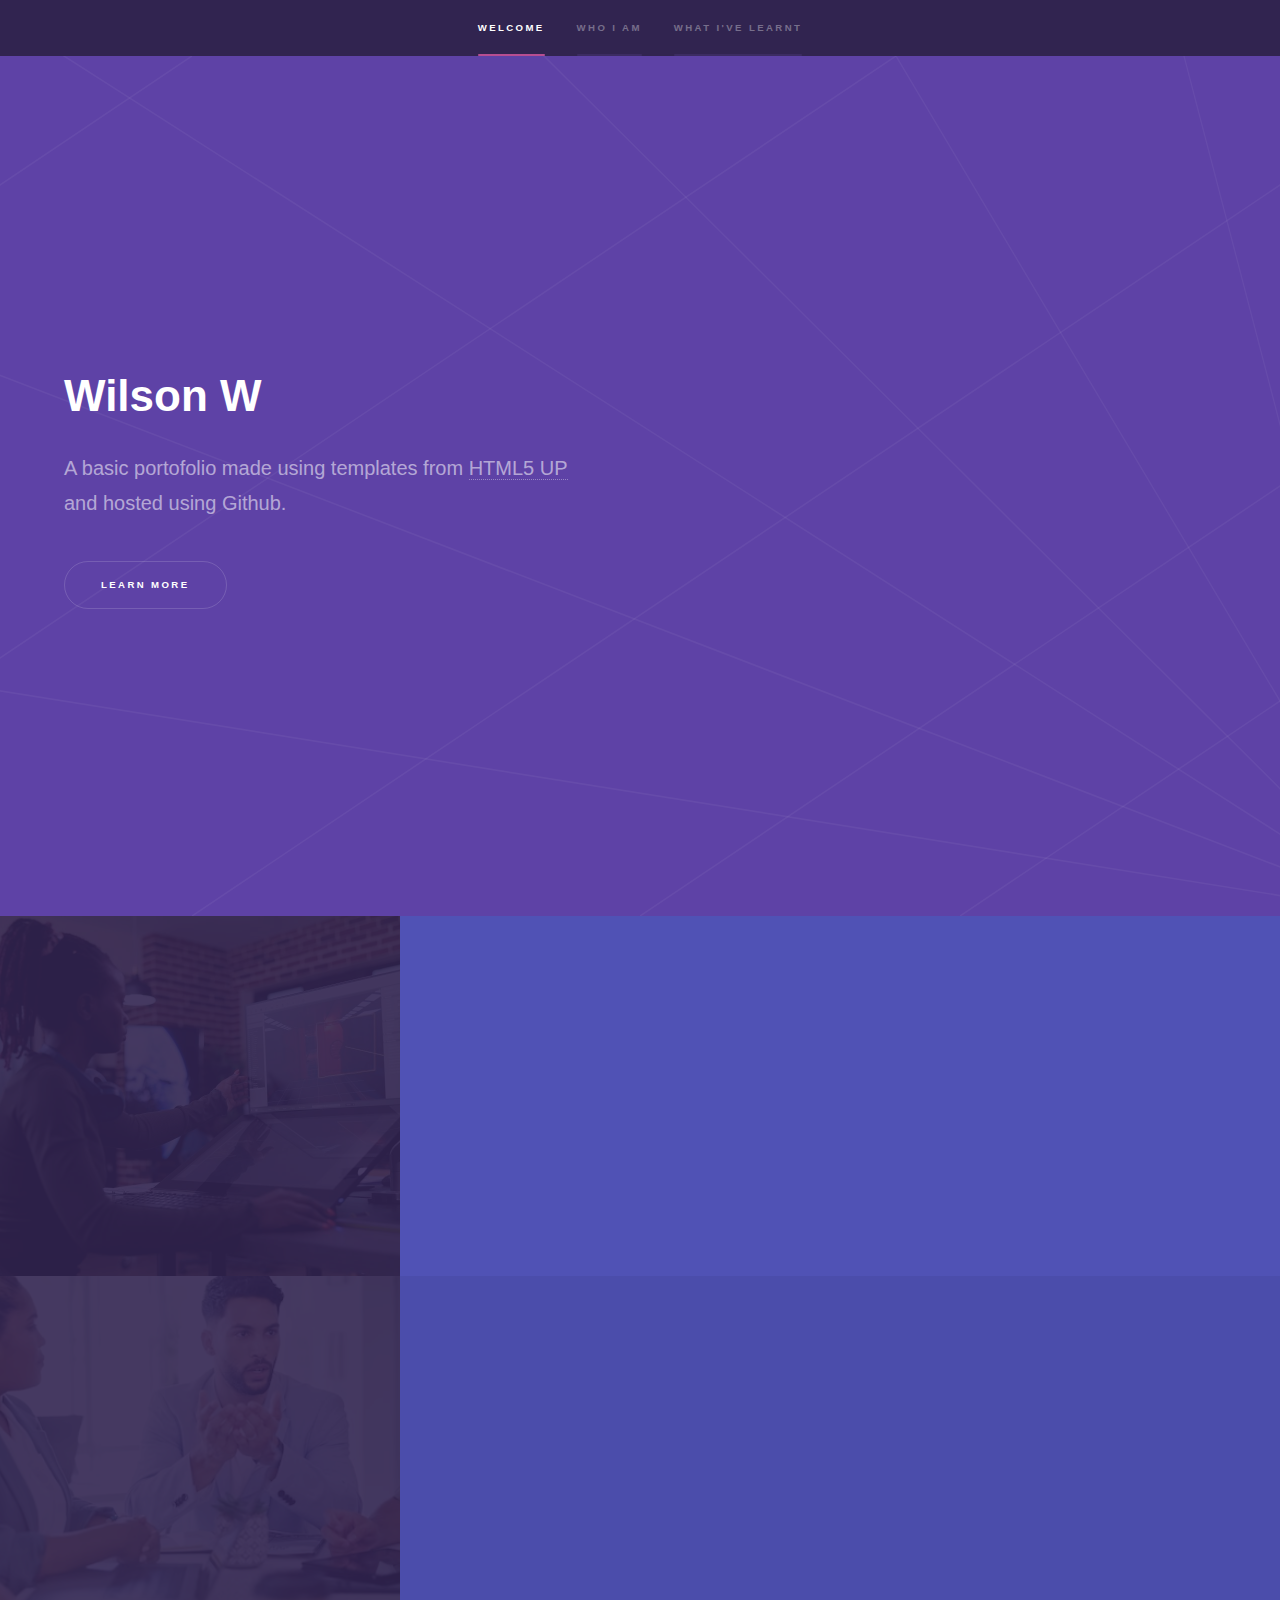
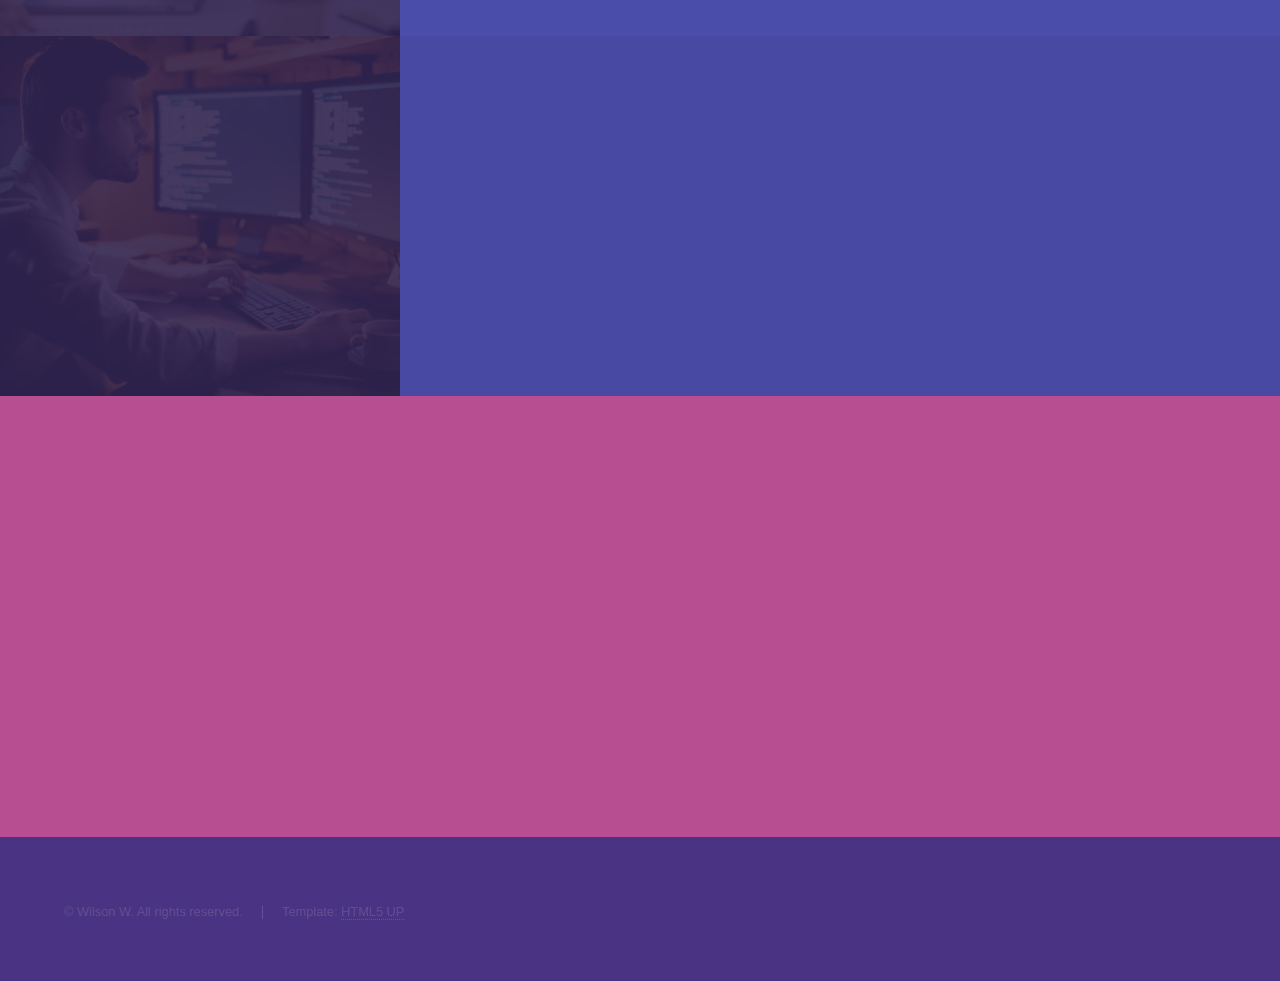
<file: index.html>
<!DOCTYPE HTML>
<!--
	Hyperspace by HTML5 UP
	html5up.net | @ajlkn
	Free for personal and commercial use under the CCA 3.0 license (html5up.net/license)
-->
<html>
	<head>
		<title>Basic Portfolio</title>
		<meta charset="utf-8" />
		<meta name="viewport" content="width=device-width, initial-scale=1, user-scalable=no" />
		<link rel="stylesheet" href="assets/css/main.css" />
		<noscript><link rel="stylesheet" href="assets/css/noscript.css" /></noscript>
	</head>
	<body class="is-preload">

		<!-- Sidebar -->
			<section id="sidebar">
				<div class="inner">
					<nav>
						<ul>
							<li><a href="#intro">Welcome</a></li>
							<li><a href="#one">Who I am</a></li>
							<li><a href="#two">What I've learnt</a></li>
						</ul>
					</nav>
				</div>
			</section>

		<!-- Wrapper -->
			<div id="wrapper">

				<!-- Intro -->
					<section id="intro" class="wrapper style1 fullscreen fade-up">
						<div class="inner">
							<h1>Wilson W</h1>
							<p>A basic portofolio made using templates from <a href="http://html5up.net">HTML5 UP</a><br />
							and hosted using Github.</p>
							<ul class="actions">
								<li><a href="#one" class="button scrolly">Learn more</a></li>
							</ul>
						</div>
					</section>

				<!-- One -->
					<section id="one" class="wrapper style2 spotlights">
						<section>
							<a href="#" class="image" ><img src="images/design01.png" id="design-1" data-position="center center" /></a>
							<div class="content">
								<div class="inner">
									<h2>Poster Design</h2>
									<p>Posters made using Adobe Photoshop and Adobe Illustrator.</p>
									<ul class="actions">
										<li><a href="posterdesign.html" class="button">Learn more</a></li>
									</ul>
								</div>
							</div>
						</section>
						<section>
							<a href="#" class="image"><img src="images/design02.png" alt="" data-position="top center" /></a>
							<div class="content">
								<div class="inner">
									<h2>Brand Design</h2>
									<p>Designing a brand's identity. Including products, advertisements, and clothing. </p>
									<ul class="actions">
										<li><a href="branddesign.html" class="button">Learn more</a></li>
									</ul>
								</div>
							</div>
						</section>
						<section>
							<a href="#" class="image"><img src="images/coding.png" alt="" data-position="25% 25%" /></a>
							<div class="content">
								<div class="inner">
									<h2>Basic Programming</h2>
									<p>Rudimentary apps coded using Python.</p>
									<ul class="actions">
										<li><a href="webapps.html" class="button">Learn more</a></li>
									</ul>
								</div>
							</div>
						</section>
					</section>

				<!-- Two -->
					<section id="two" class="wrapper style3 fade-up">
						<div class="inner">
							<h2>What I've learnt</h2>
							<p>As a student of Kartini Vocational High, I've learnt multiple skills related to graphic design, app development, and basic computer knowledge.</p>
							<div class="features">
								<section>
									<span class="icon solid major fa-code"></span>
									<h3>Coding</h3>
									<p>I've tried learning Python, HTML, CSS, JavaScript, and PHP.</p>
								</section>
								<section>
									<span class="icon solid major fa-desktop"></span>
									<h3>Graphic Design</h3>
									<p>As a Visual Communication Design student, I've made multiple brand designs, posters, and logos. </p>
								</section>
							
							
				
					</section>

				<!-- 
			</div>

		<!-- Footer -->
			<footer id="footer" class="wrapper style1-alt">
				<div class="inner">
					<ul class="menu">
						<li>&copy; Wilson W. All rights reserved.</li><li>Template: <a href="http://html5up.net">HTML5 UP</a></li>
					</ul>
				</div>
			</footer>

		<!-- Scripts -->
			<script src="assets/js/jquery.min.js"></script>
			<script src="assets/js/jquery.scrollex.min.js"></script>
			<script src="assets/js/jquery.scrolly.min.js"></script>
			<script src="assets/js/browser.min.js"></script>
			<script src="assets/js/breakpoints.min.js"></script>
			<script src="assets/js/util.js"></script>
			<script src="assets/js/main.js"></script>

	</body>
</html>
</file>
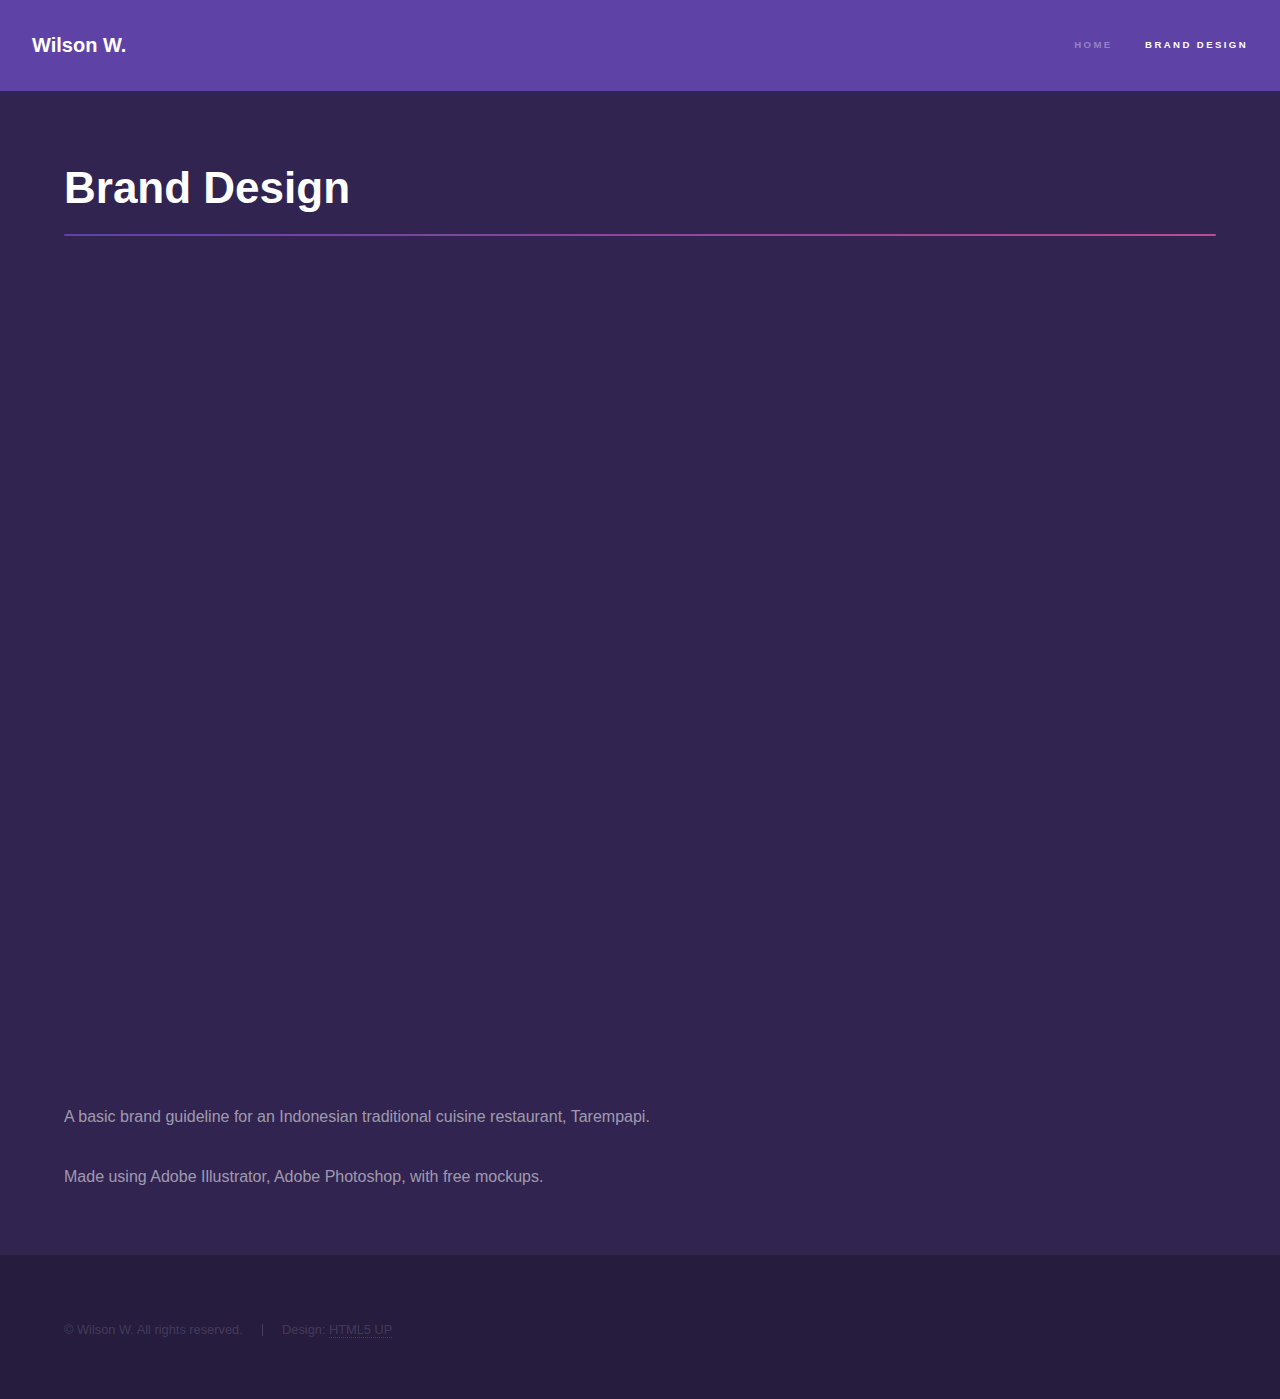
<file: branddesign.html>
<!DOCTYPE HTML>
<!--
	Hyperspace by HTML5 UP
	html5up.net | @ajlkn
	Free for personal and commercial use under the CCA 3.0 license (html5up.net/license)

-->
<html>
	<head>
		<title>Generic - Hyperspace by HTML5 UP</title>
		<meta charset="utf-8" />
		<meta name="viewport" content="width=device-width, initial-scale=1, user-scalable=no" />
		<link rel="stylesheet" href="assets/css/main.css" />
		<noscript><link rel="stylesheet" href="assets/css/noscript.css" /></noscript>
	</head>
	<body class="is-preload">

		<!-- Header -->
			<header id="header">
				<a href="index.html" class="title">Wilson W.</a>
				<nav>
					<ul>
						<li><a href="index.html">Home</a></li>
						<li><a href="generic.html" class="active">Brand Design</a></li>
						
					</ul>
				</nav>
			</header>

		<!-- Wrapper -->
			<div id="wrapper">

				<!-- Main -->
					<section id="main" class="wrapper">
						<div class="inner">
							<h1 class="major">Brand Design</h1>
							<span class="image fit"><iframe src="images/tarempapibg.pdf?#toolbar=0" width="100%" height="800px" ></iframe>
							<p>A basic brand guideline for an Indonesian traditional cuisine restaurant, Tarempapi.</p>
							<p>Made using Adobe Illustrator, Adobe Photoshop, with free mockups.</p>
						</div>
					</section>

			</div>

		<!-- Footer -->
			<footer id="footer" class="wrapper alt">
				<div class="inner">
					<ul class="menu">
						<li>&copy; Wilson W. All rights reserved.</li><li>Design: <a href="http://html5up.net">HTML5 UP</a></li>
					</ul>
				</div>
			</footer>

		<!-- Scripts -->
			<script src="assets/js/jquery.min.js"></script>
			<script src="assets/js/jquery.scrollex.min.js"></script>
			<script src="assets/js/jquery.scrolly.min.js"></script>
			<script src="assets/js/browser.min.js"></script>
			<script src="assets/js/breakpoints.min.js"></script>
			<script src="assets/js/util.js"></script>
			<script src="assets/js/main.js"></script>

	</body>
</html>
</file>
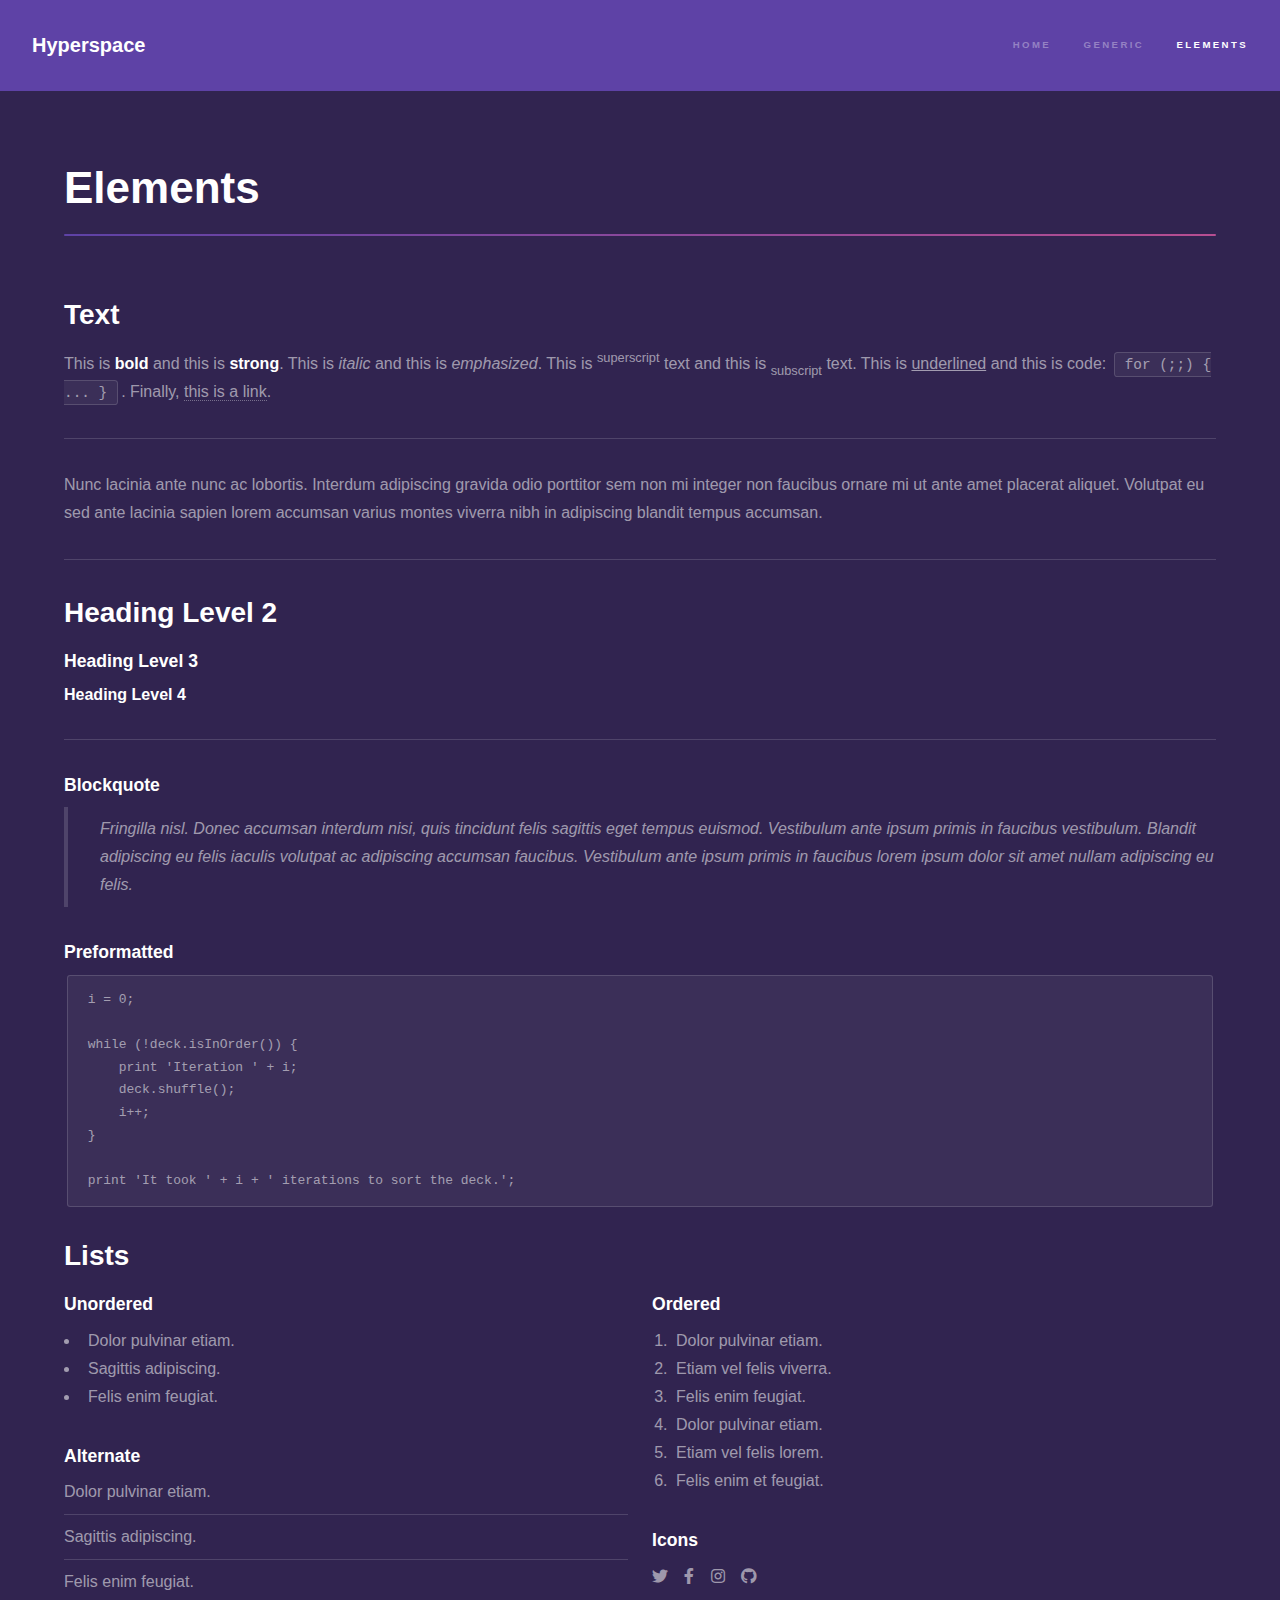
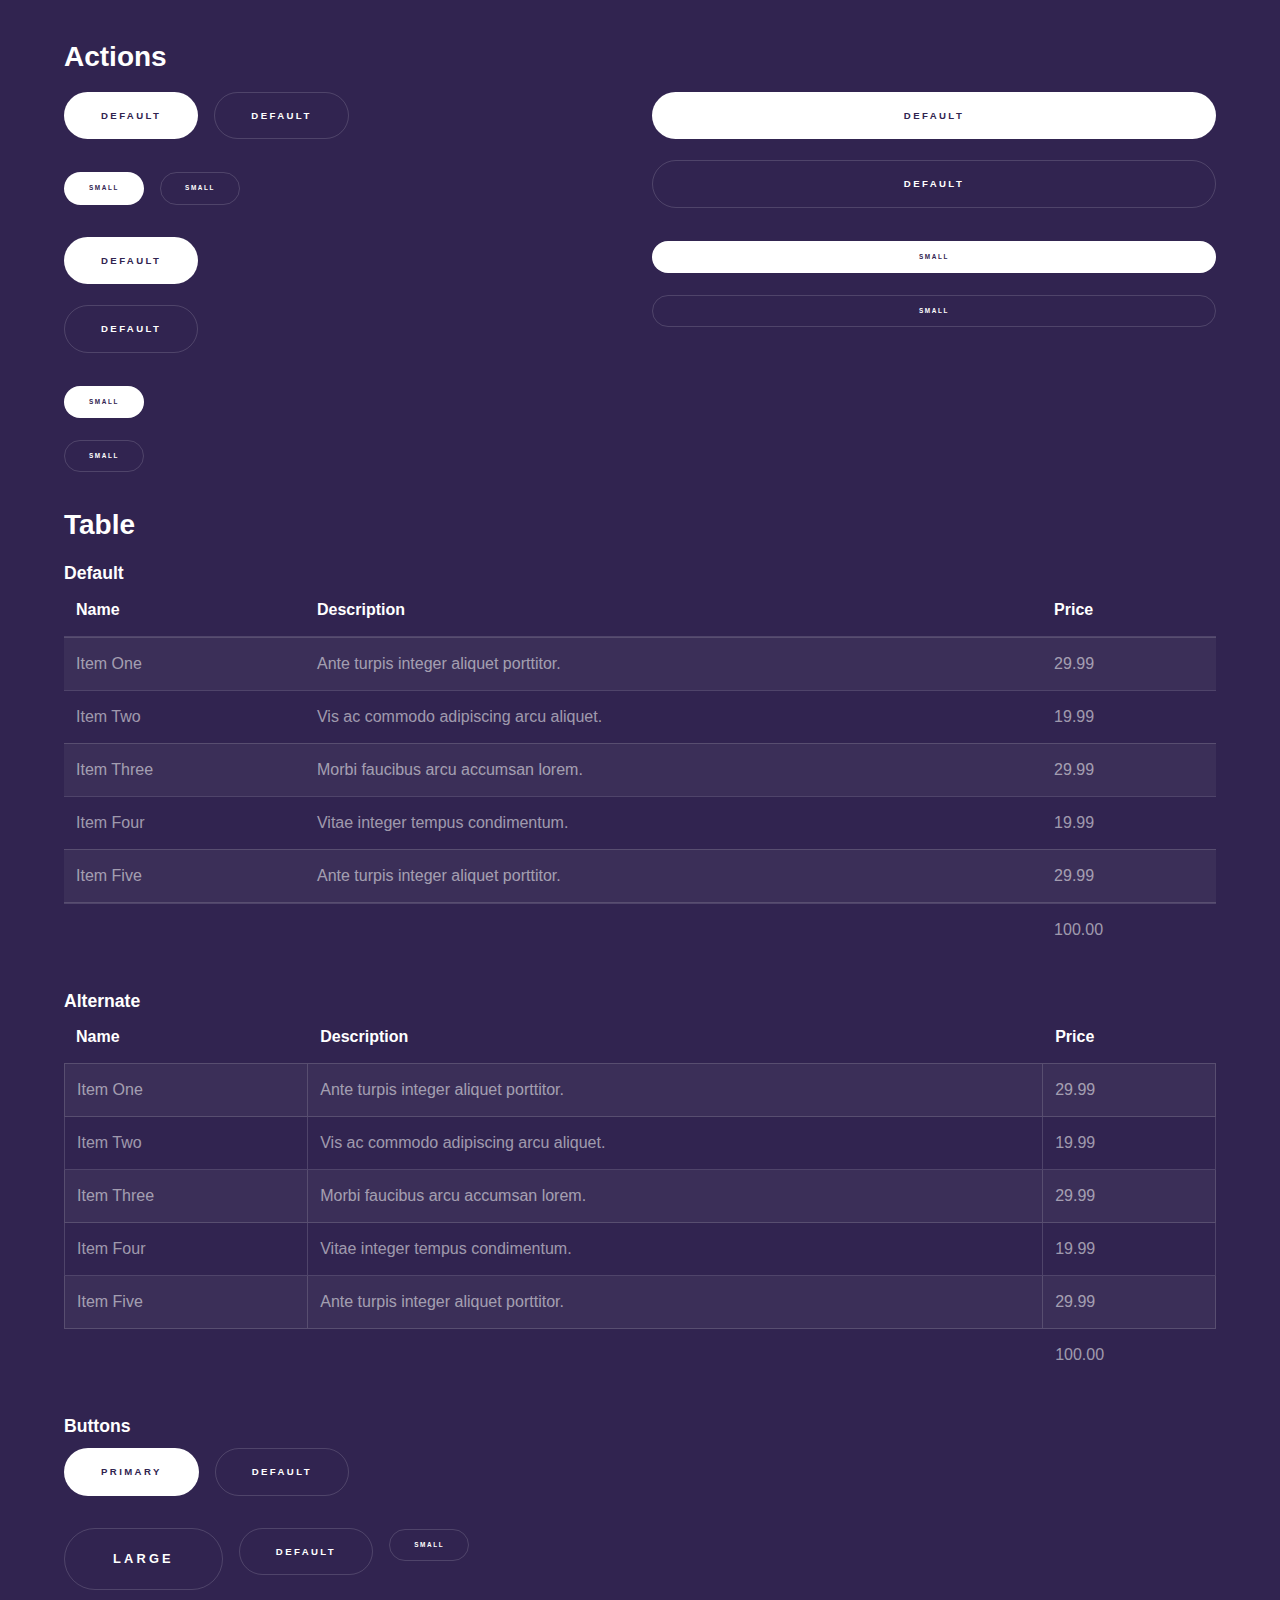
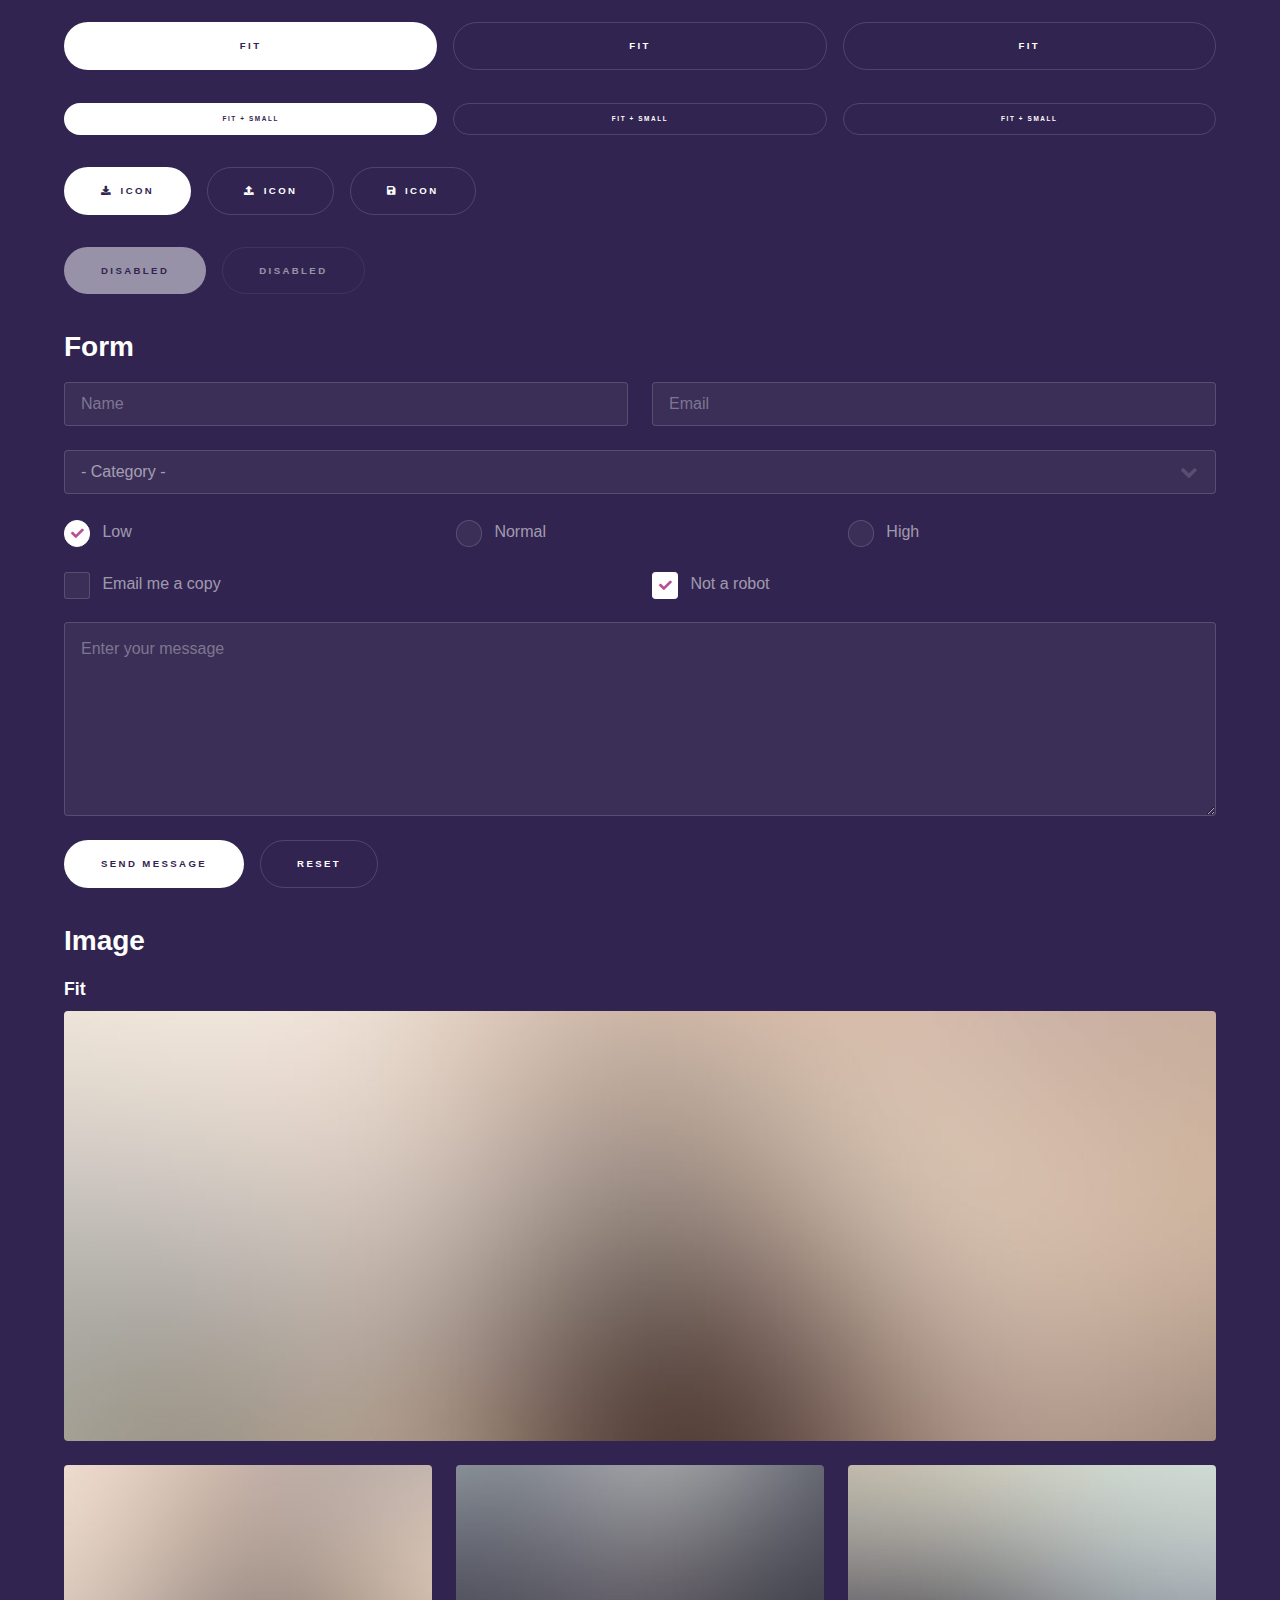
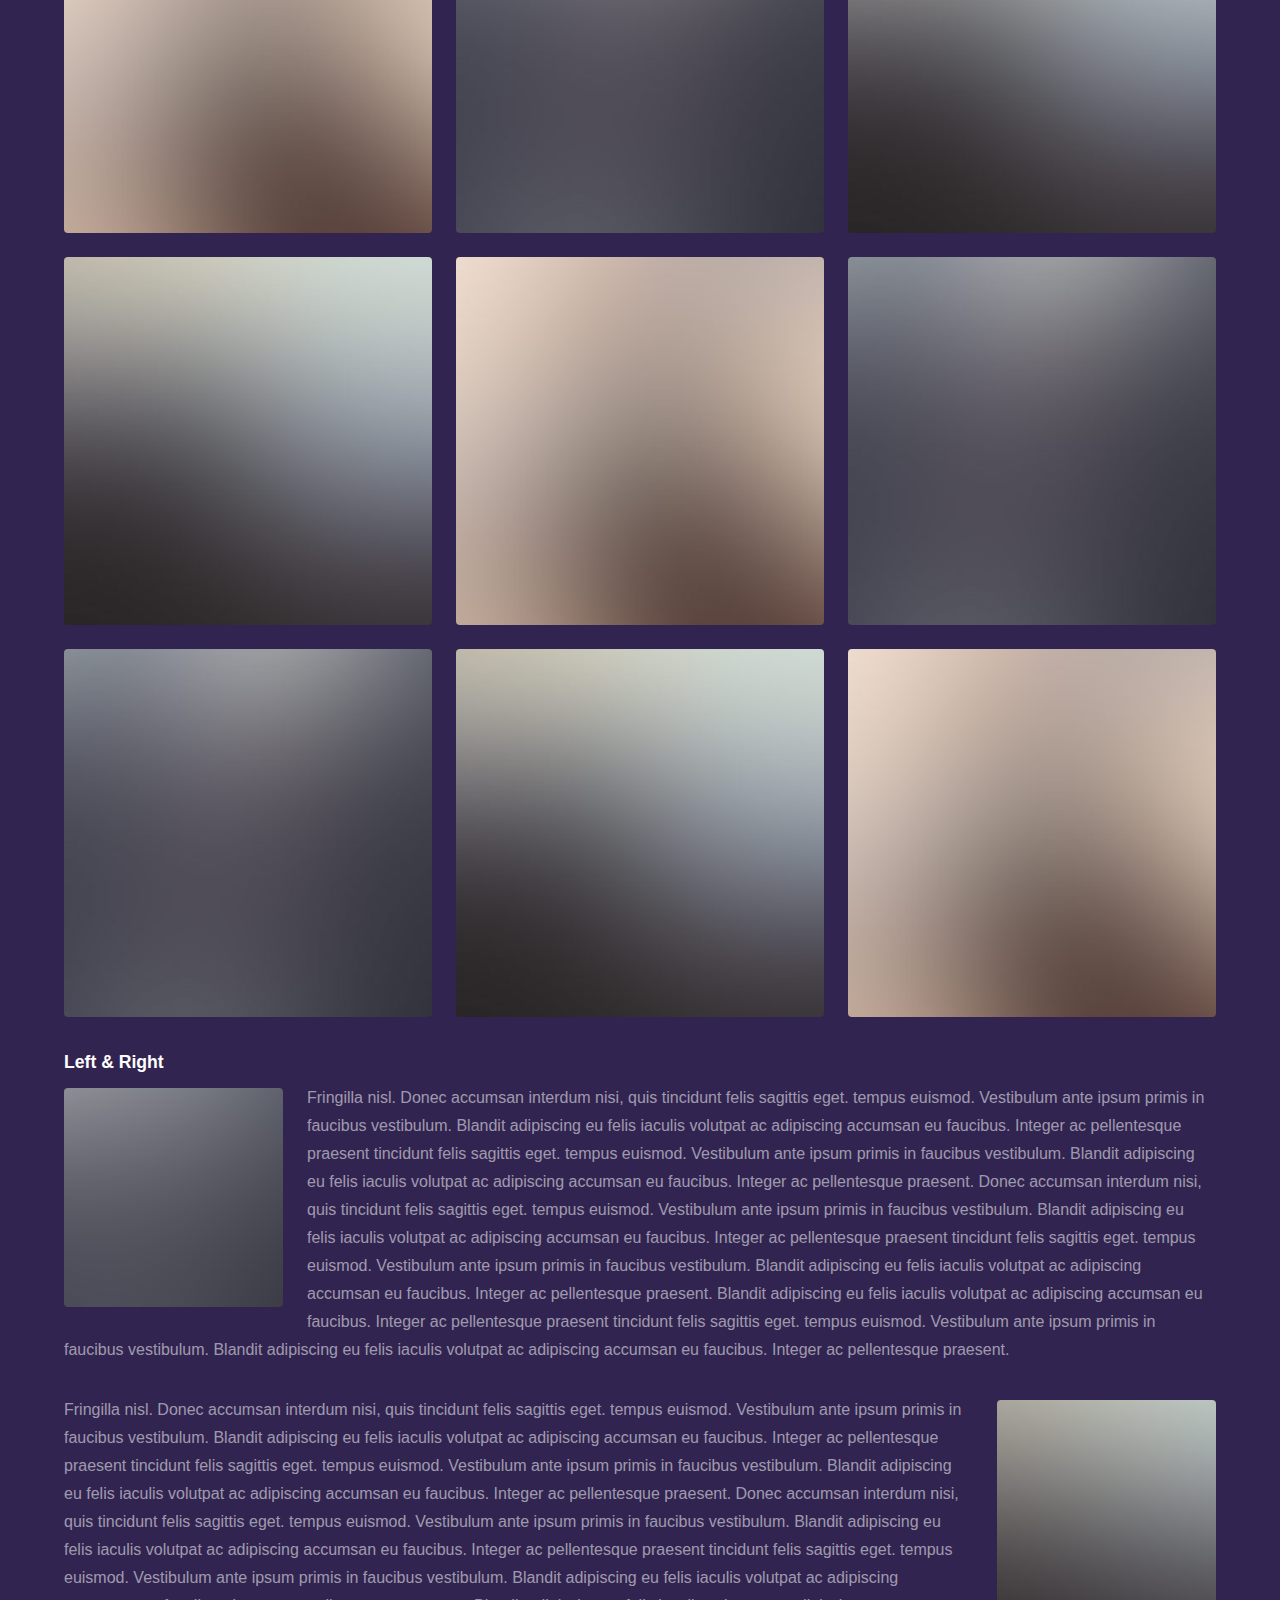
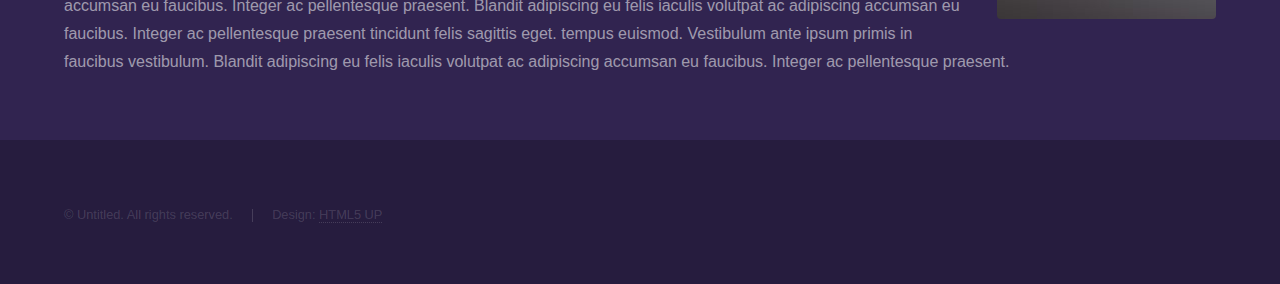
<file: elements.html>
<!DOCTYPE HTML>
<!--
	Hyperspace by HTML5 UP
	html5up.net | @ajlkn
	Free for personal and commercial use under the CCA 3.0 license (html5up.net/license)
-->
<html>
	<head>
		<title>Elements - Hyperspace by HTML5 UP</title>
		<meta charset="utf-8" />
		<meta name="viewport" content="width=device-width, initial-scale=1, user-scalable=no" />
		<link rel="stylesheet" href="assets/css/main.css" />
		<noscript><link rel="stylesheet" href="assets/css/noscript.css" /></noscript>
	</head>
	<body class="is-preload">

		<!-- Header -->
			<header id="header">
				<a href="index.html" class="title">Hyperspace</a>
				<nav>
					<ul>
						<li><a href="index.html">Home</a></li>
						<li><a href="generic.html">Generic</a></li>
						<li><a href="elements.html"  class="active">Elements</a></li>
					</ul>
				</nav>
			</header>

		<!-- Wrapper -->
			<div id="wrapper">

				<!-- Main -->
					<section id="main" class="wrapper">
						<div class="inner">
							<h1 class="major">Elements</h1>

							<!-- Text -->
								<section>
									<h2>Text</h2>
									<p>This is <b>bold</b> and this is <strong>strong</strong>. This is <i>italic</i> and this is <em>emphasized</em>.
									This is <sup>superscript</sup> text and this is <sub>subscript</sub> text.
									This is <u>underlined</u> and this is code: <code>for (;;) { ... }</code>. Finally, <a href="#">this is a link</a>.</p>
									<hr />
									<p>Nunc lacinia ante nunc ac lobortis. Interdum adipiscing gravida odio porttitor sem non mi integer non faucibus ornare mi ut ante amet placerat aliquet. Volutpat eu sed ante lacinia sapien lorem accumsan varius montes viverra nibh in adipiscing blandit tempus accumsan.</p>
									<hr />
									<h2>Heading Level 2</h2>
									<h3>Heading Level 3</h3>
									<h4>Heading Level 4</h4>
									<hr />
									<h3>Blockquote</h3>
									<blockquote>Fringilla nisl. Donec accumsan interdum nisi, quis tincidunt felis sagittis eget tempus euismod. Vestibulum ante ipsum primis in faucibus vestibulum. Blandit adipiscing eu felis iaculis volutpat ac adipiscing accumsan faucibus. Vestibulum ante ipsum primis in faucibus lorem ipsum dolor sit amet nullam adipiscing eu felis.</blockquote>
									<h3>Preformatted</h3>
									<pre><code>i = 0;

while (!deck.isInOrder()) {
    print 'Iteration ' + i;
    deck.shuffle();
    i++;
}

print 'It took ' + i + ' iterations to sort the deck.';</code></pre>
								</section>

							<!-- Lists -->
								<section>
									<h2>Lists</h2>
									<div class="row">
										<div class="col-6 col-12-medium">
											<h3>Unordered</h3>
											<ul>
												<li>Dolor pulvinar etiam.</li>
												<li>Sagittis adipiscing.</li>
												<li>Felis enim feugiat.</li>
											</ul>
											<h3>Alternate</h3>
											<ul class="alt">
												<li>Dolor pulvinar etiam.</li>
												<li>Sagittis adipiscing.</li>
												<li>Felis enim feugiat.</li>
											</ul>
										</div>
										<div class="col-6 col-12-medium">
											<h3>Ordered</h3>
											<ol>
												<li>Dolor pulvinar etiam.</li>
												<li>Etiam vel felis viverra.</li>
												<li>Felis enim feugiat.</li>
												<li>Dolor pulvinar etiam.</li>
												<li>Etiam vel felis lorem.</li>
												<li>Felis enim et feugiat.</li>
											</ol>
											<h3>Icons</h3>
											<ul class="icons">
												<li><a href="#" class="icon brands fa-twitter"><span class="label">Twitter</span></a></li>
												<li><a href="#" class="icon brands fa-facebook-f"><span class="label">Facebook</span></a></li>
												<li><a href="#" class="icon brands fa-instagram"><span class="label">Instagram</span></a></li>
												<li><a href="#" class="icon brands fa-github"><span class="label">Github</span></a></li>
											</ul>
										</div>
									</div>
									<h2>Actions</h2>
									<div class="row">
										<div class="col-6 col-12-medium">
											<ul class="actions">
												<li><a href="#" class="button primary">Default</a></li>
												<li><a href="#" class="button">Default</a></li>
											</ul>
											<ul class="actions small">
												<li><a href="#" class="button primary small">Small</a></li>
												<li><a href="#" class="button small">Small</a></li>
											</ul>
											<ul class="actions stacked">
												<li><a href="#" class="button primary">Default</a></li>
												<li><a href="#" class="button">Default</a></li>
											</ul>
											<ul class="actions stacked">
												<li><a href="#" class="button primary small">Small</a></li>
												<li><a href="#" class="button small">Small</a></li>
											</ul>
										</div>
										<div class="col-6 col-12-medium">
											<ul class="actions stacked">
												<li><a href="#" class="button primary fit">Default</a></li>
												<li><a href="#" class="button fit">Default</a></li>
											</ul>
											<ul class="actions stacked">
												<li><a href="#" class="button primary small fit">Small</a></li>
												<li><a href="#" class="button small fit">Small</a></li>
											</ul>
										</div>
									</div>
								</section>

							<!-- Table -->
								<section>
									<h2>Table</h2>
									<h3>Default</h3>
									<div class="table-wrapper">
										<table>
											<thead>
												<tr>
													<th>Name</th>
													<th>Description</th>
													<th>Price</th>
												</tr>
											</thead>
											<tbody>
												<tr>
													<td>Item One</td>
													<td>Ante turpis integer aliquet porttitor.</td>
													<td>29.99</td>
												</tr>
												<tr>
													<td>Item Two</td>
													<td>Vis ac commodo adipiscing arcu aliquet.</td>
													<td>19.99</td>
												</tr>
												<tr>
													<td>Item Three</td>
													<td> Morbi faucibus arcu accumsan lorem.</td>
													<td>29.99</td>
												</tr>
												<tr>
													<td>Item Four</td>
													<td>Vitae integer tempus condimentum.</td>
													<td>19.99</td>
												</tr>
												<tr>
													<td>Item Five</td>
													<td>Ante turpis integer aliquet porttitor.</td>
													<td>29.99</td>
												</tr>
											</tbody>
											<tfoot>
												<tr>
													<td colspan="2"></td>
													<td>100.00</td>
												</tr>
											</tfoot>
										</table>
									</div>

									<h3>Alternate</h3>
									<div class="table-wrapper">
										<table class="alt">
											<thead>
												<tr>
													<th>Name</th>
													<th>Description</th>
													<th>Price</th>
												</tr>
											</thead>
											<tbody>
												<tr>
													<td>Item One</td>
													<td>Ante turpis integer aliquet porttitor.</td>
													<td>29.99</td>
												</tr>
												<tr>
													<td>Item Two</td>
													<td>Vis ac commodo adipiscing arcu aliquet.</td>
													<td>19.99</td>
												</tr>
												<tr>
													<td>Item Three</td>
													<td> Morbi faucibus arcu accumsan lorem.</td>
													<td>29.99</td>
												</tr>
												<tr>
													<td>Item Four</td>
													<td>Vitae integer tempus condimentum.</td>
													<td>19.99</td>
												</tr>
												<tr>
													<td>Item Five</td>
													<td>Ante turpis integer aliquet porttitor.</td>
													<td>29.99</td>
												</tr>
											</tbody>
											<tfoot>
												<tr>
													<td colspan="2"></td>
													<td>100.00</td>
												</tr>
											</tfoot>
										</table>
									</div>
								</section>

							<!-- Buttons -->
								<section>
									<h3>Buttons</h3>
									<ul class="actions">
										<li><a href="#" class="button primary">Primary</a></li>
										<li><a href="#" class="button">Default</a></li>
									</ul>
									<ul class="actions">
										<li><a href="#" class="button large">Large</a></li>
										<li><a href="#" class="button">Default</a></li>
										<li><a href="#" class="button small">Small</a></li>
									</ul>
									<ul class="actions fit">
										<li><a href="#" class="button primary fit">Fit</a></li>
										<li><a href="#" class="button fit">Fit</a></li>
										<li><a href="#" class="button fit">Fit</a></li>
									</ul>
									<ul class="actions fit small">
										<li><a href="#" class="button primary fit small">Fit + Small</a></li>
										<li><a href="#" class="button fit small">Fit + Small</a></li>
										<li><a href="#" class="button fit small">Fit + Small</a></li>
									</ul>
									<ul class="actions">
										<li><a href="#" class="button primary icon solid fa-download">Icon</a></li>
										<li><a href="#" class="button icon solid fa-upload">Icon</a></li>
										<li><a href="#" class="button icon solid fa-save">Icon</a></li>
									</ul>
									<ul class="actions">
										<li><span class="button primary disabled">Disabled</span></li>
										<li><span class="button disabled">Disabled</span></li>
									</ul>
								</section>

							<!-- Form -->
								<section>
									<h2>Form</h2>
									<form method="post" action="#">
										<div class="row gtr-uniform">
											<div class="col-6 col-12-xsmall">
												<input type="text" name="demo-name" id="demo-name" value="" placeholder="Name" />
											</div>
											<div class="col-6 col-12-xsmall">
												<input type="email" name="demo-email" id="demo-email" value="" placeholder="Email" />
											</div>
											<div class="col-12">
												<select name="demo-category" id="demo-category">
													<option value="">- Category -</option>
													<option value="1">Manufacturing</option>
													<option value="1">Shipping</option>
													<option value="1">Administration</option>
													<option value="1">Human Resources</option>
												</select>
											</div>
											<div class="col-4 col-12-small">
												<input type="radio" id="demo-priority-low" name="demo-priority" checked>
												<label for="demo-priority-low">Low</label>
											</div>
											<div class="col-4 col-12-small">
												<input type="radio" id="demo-priority-normal" name="demo-priority">
												<label for="demo-priority-normal">Normal</label>
											</div>
											<div class="col-4 col-12-small">
												<input type="radio" id="demo-priority-high" name="demo-priority">
												<label for="demo-priority-high">High</label>
											</div>
											<div class="col-6 col-12-small">
												<input type="checkbox" id="demo-copy" name="demo-copy">
												<label for="demo-copy">Email me a copy</label>
											</div>
											<div class="col-6 col-12-small">
												<input type="checkbox" id="demo-human" name="demo-human" checked>
												<label for="demo-human">Not a robot</label>
											</div>
											<div class="col-12">
												<textarea name="demo-message" id="demo-message" placeholder="Enter your message" rows="6"></textarea>
											</div>
											<div class="col-12">
												<ul class="actions">
													<li><input type="submit" value="Send Message" class="primary" /></li>
													<li><input type="reset" value="Reset" /></li>
												</ul>
											</div>
										</div>
									</form>
								</section>

							<!-- Image -->
								<section>
									<h2>Image</h2>
									<h3>Fit</h3>
									<div class="box alt">
										<div class="row gtr-uniform">
											<div class="col-12"><span class="image fit"><img src="images/pic04.jpg" alt="" /></span></div>
											<div class="col-4"><span class="image fit"><img src="images/pic01.jpg" alt="" /></span></div>
											<div class="col-4"><span class="image fit"><img src="images/pic02.jpg" alt="" /></span></div>
											<div class="col-4"><span class="image fit"><img src="images/pic03.jpg" alt="" /></span></div>
											<div class="col-4"><span class="image fit"><img src="images/pic03.jpg" alt="" /></span></div>
											<div class="col-4"><span class="image fit"><img src="images/pic01.jpg" alt="" /></span></div>
											<div class="col-4"><span class="image fit"><img src="images/pic02.jpg" alt="" /></span></div>
											<div class="col-4"><span class="image fit"><img src="images/pic02.jpg" alt="" /></span></div>
											<div class="col-4"><span class="image fit"><img src="images/pic03.jpg" alt="" /></span></div>
											<div class="col-4"><span class="image fit"><img src="images/pic01.jpg" alt="" /></span></div>
										</div>
									</div>
									<h3>Left &amp; Right</h3>
									<p><span class="image left"><img src="images/pic05.jpg" alt="" /></span>Fringilla nisl. Donec accumsan interdum nisi, quis tincidunt felis sagittis eget. tempus euismod. Vestibulum ante ipsum primis in faucibus vestibulum. Blandit adipiscing eu felis iaculis volutpat ac adipiscing accumsan eu faucibus. Integer ac pellentesque praesent tincidunt felis sagittis eget. tempus euismod. Vestibulum ante ipsum primis in faucibus vestibulum. Blandit adipiscing eu felis iaculis volutpat ac adipiscing accumsan eu faucibus. Integer ac pellentesque praesent. Donec accumsan interdum nisi, quis tincidunt felis sagittis eget. tempus euismod. Vestibulum ante ipsum primis in faucibus vestibulum. Blandit adipiscing eu felis iaculis volutpat ac adipiscing accumsan eu faucibus. Integer ac pellentesque praesent tincidunt felis sagittis eget. tempus euismod. Vestibulum ante ipsum primis in faucibus vestibulum. Blandit adipiscing eu felis iaculis volutpat ac adipiscing accumsan eu faucibus. Integer ac pellentesque praesent. Blandit adipiscing eu felis iaculis volutpat ac adipiscing accumsan eu faucibus. Integer ac pellentesque praesent tincidunt felis sagittis eget. tempus euismod. Vestibulum ante ipsum primis in faucibus vestibulum. Blandit adipiscing eu felis iaculis volutpat ac adipiscing accumsan eu faucibus. Integer ac pellentesque praesent.</p>
									<p><span class="image right"><img src="images/pic06.jpg" alt="" /></span>Fringilla nisl. Donec accumsan interdum nisi, quis tincidunt felis sagittis eget. tempus euismod. Vestibulum ante ipsum primis in faucibus vestibulum. Blandit adipiscing eu felis iaculis volutpat ac adipiscing accumsan eu faucibus. Integer ac pellentesque praesent tincidunt felis sagittis eget. tempus euismod. Vestibulum ante ipsum primis in faucibus vestibulum. Blandit adipiscing eu felis iaculis volutpat ac adipiscing accumsan eu faucibus. Integer ac pellentesque praesent. Donec accumsan interdum nisi, quis tincidunt felis sagittis eget. tempus euismod. Vestibulum ante ipsum primis in faucibus vestibulum. Blandit adipiscing eu felis iaculis volutpat ac adipiscing accumsan eu faucibus. Integer ac pellentesque praesent tincidunt felis sagittis eget. tempus euismod. Vestibulum ante ipsum primis in faucibus vestibulum. Blandit adipiscing eu felis iaculis volutpat ac adipiscing accumsan eu faucibus. Integer ac pellentesque praesent. Blandit adipiscing eu felis iaculis volutpat ac adipiscing accumsan eu faucibus. Integer ac pellentesque praesent tincidunt felis sagittis eget. tempus euismod. Vestibulum ante ipsum primis in faucibus vestibulum. Blandit adipiscing eu felis iaculis volutpat ac adipiscing accumsan eu faucibus. Integer ac pellentesque praesent.</p>
								</section>

						</div>
					</section>

			</div>

		<!-- Footer -->
			<footer id="footer" class="wrapper alt">
				<div class="inner">
					<ul class="menu">
						<li>&copy; Untitled. All rights reserved.</li><li>Design: <a href="http://html5up.net">HTML5 UP</a></li>
					</ul>
				</div>
			</footer>

		<!-- Scripts -->
			<script src="assets/js/jquery.min.js"></script>
			<script src="assets/js/jquery.scrollex.min.js"></script>
			<script src="assets/js/jquery.scrolly.min.js"></script>
			<script src="assets/js/browser.min.js"></script>
			<script src="assets/js/breakpoints.min.js"></script>
			<script src="assets/js/util.js"></script>
			<script src="assets/js/main.js"></script>

	</body>
</html>
</file>
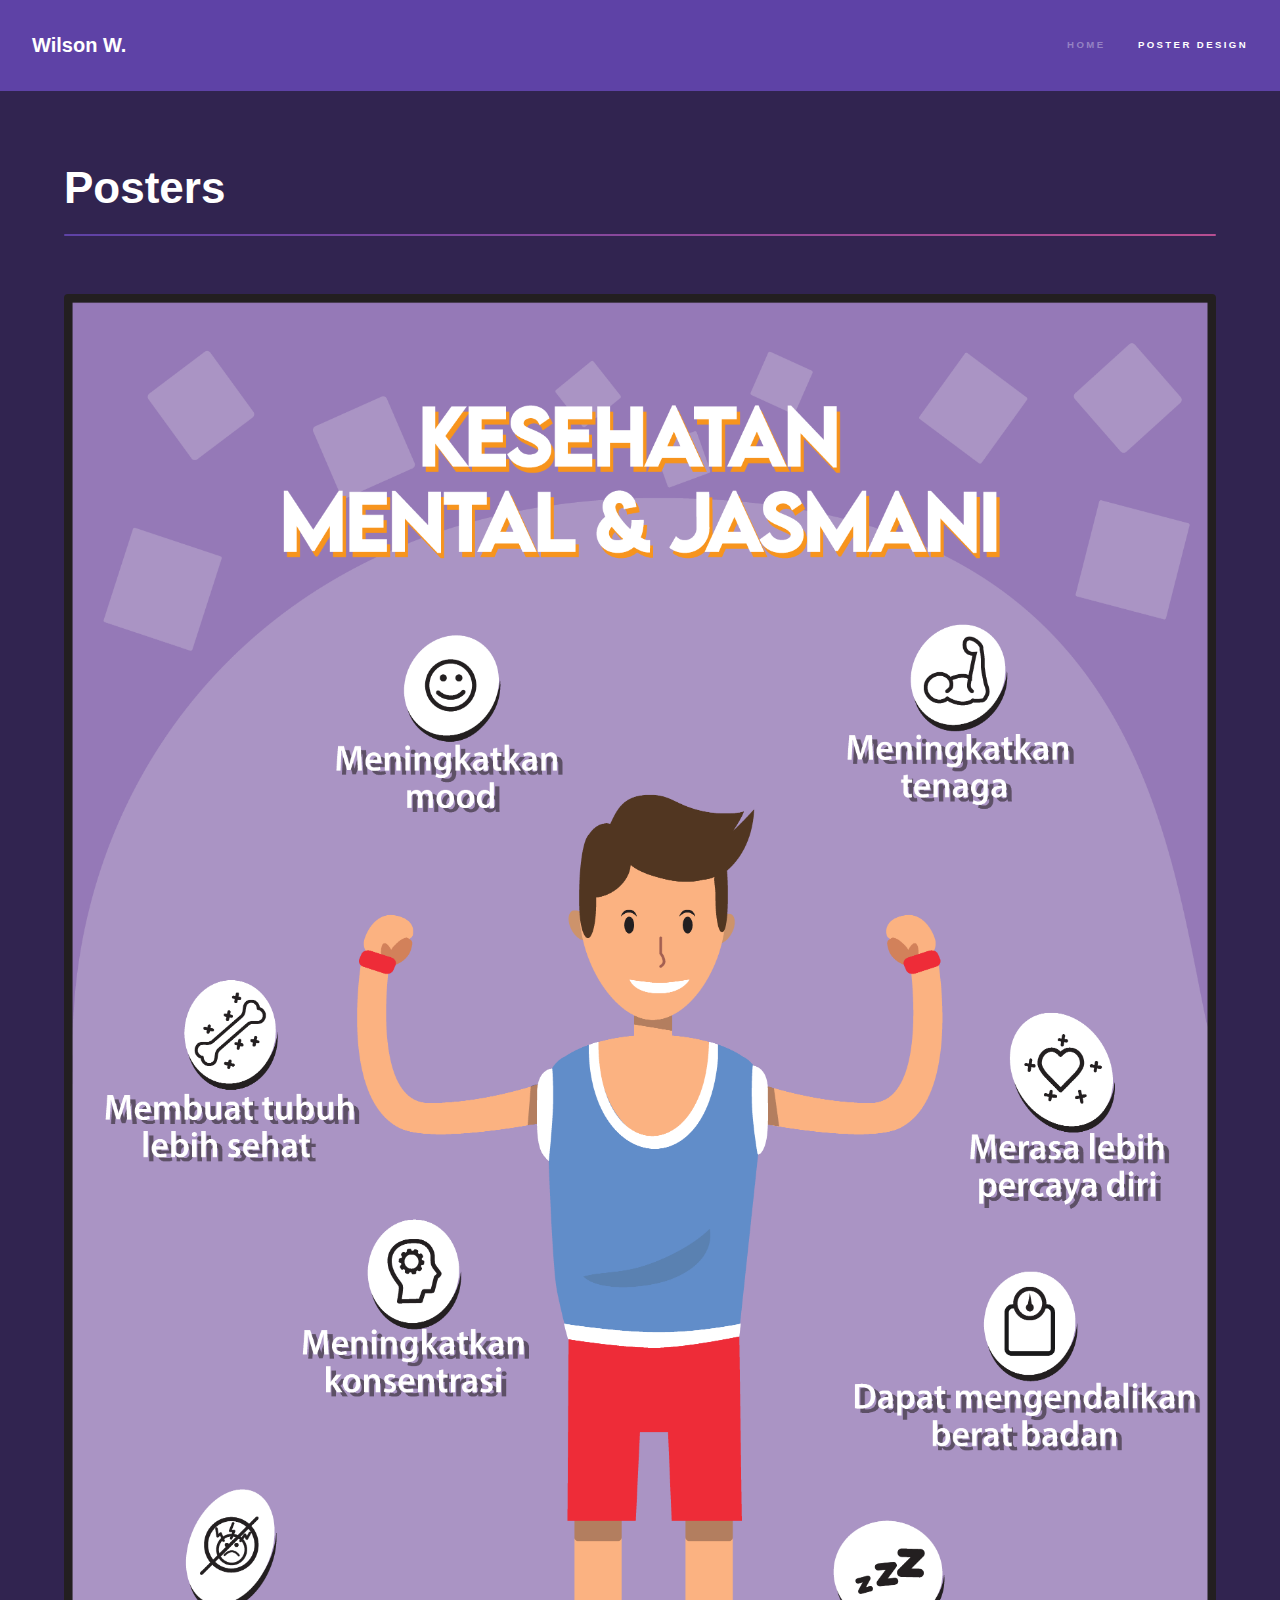
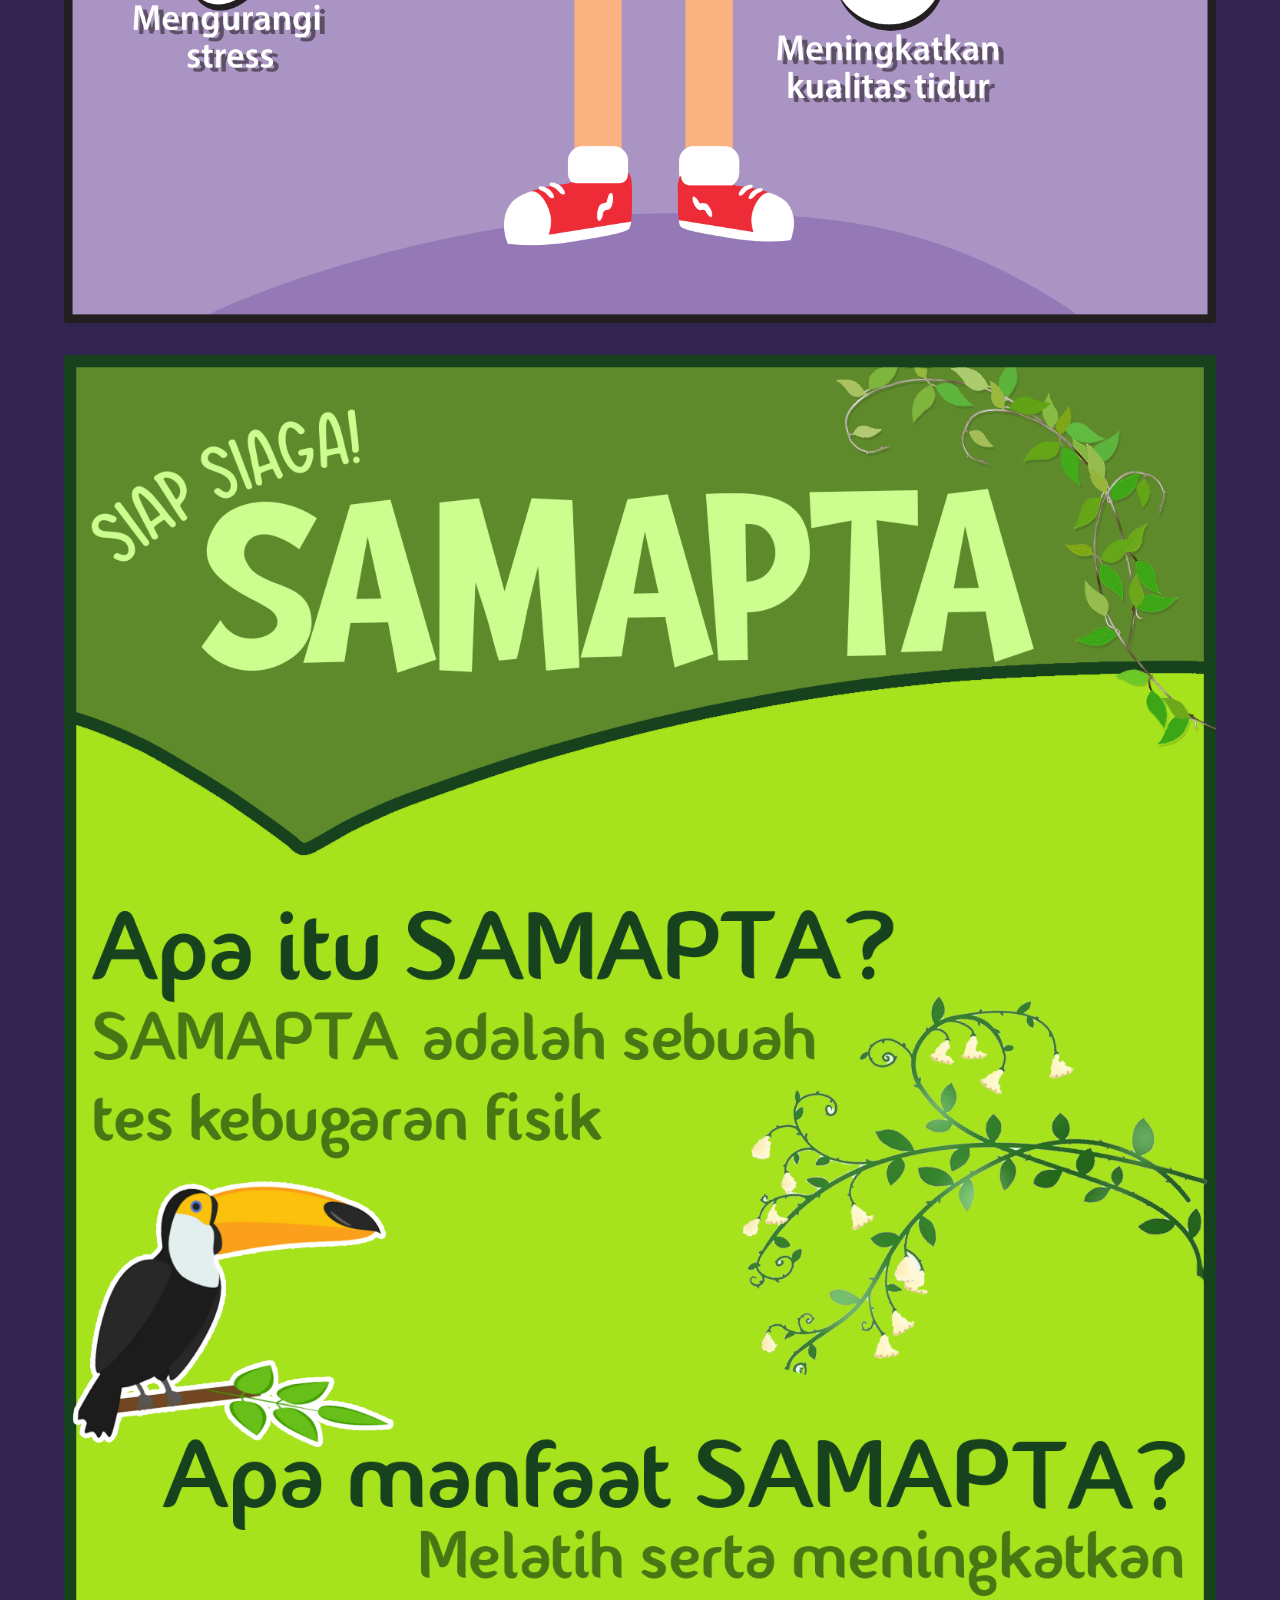
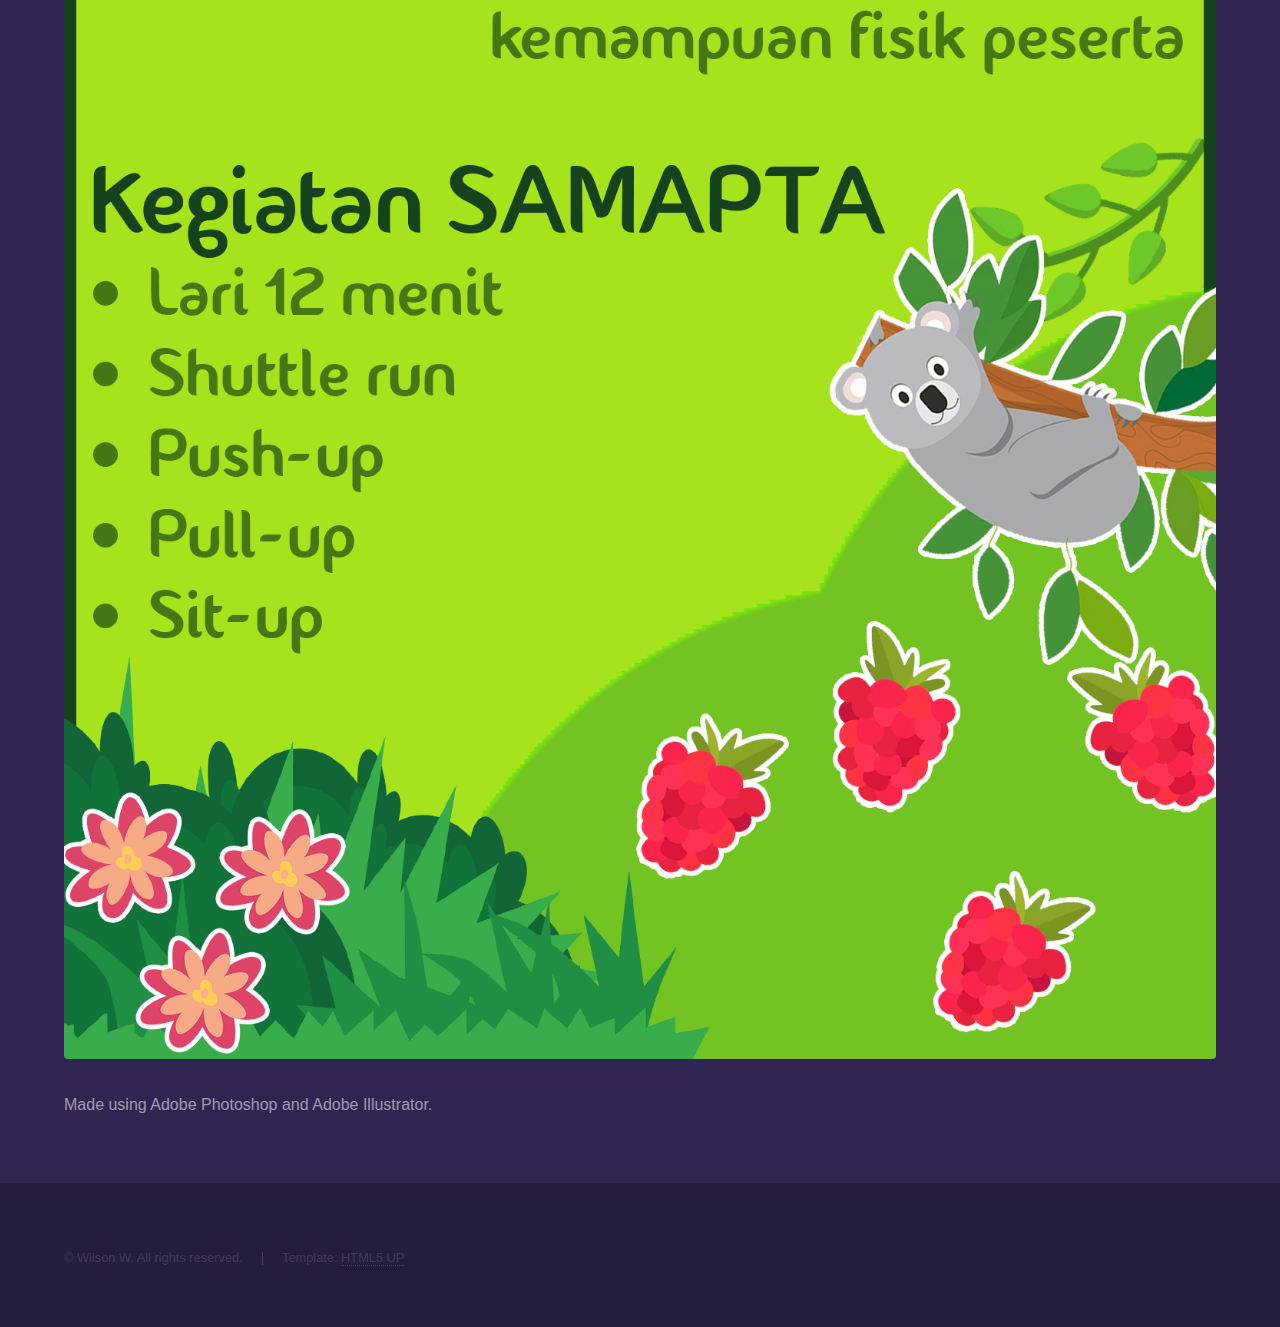
<file: posterdesign.html>
<!DOCTYPE HTML>
<!--
	Hyperspace by HTML5 UP
	html5up.net | @ajlkn
	Free for personal and commercial use under the CCA 3.0 license (html5up.net/license)
-->
<html>
	<head>
		<title>Poster Design</title>
		<meta charset="utf-8" />
		<meta name="viewport" content="width=device-width, initial-scale=1, user-scalable=no" />
		<link rel="stylesheet" href="assets/css/main.css" />
		<noscript><link rel="stylesheet" href="assets/css/noscript.css" /></noscript>
	</head>
	<body class="is-preload">

		<!-- Header -->
			<header id="header">
				<a href="index.html" class="title">Wilson W.</a>
				<nav>
					<ul>
						<li><a href="index.html">Home</a></li>
						<li><a href="generic.html" class="active">Poster Design</a></li>
					</ul>
				</nav>
			</header>

		<!-- Wrapper -->
			<div id="wrapper">

				<!-- Main -->
					<section id="main" class="wrapper">
						<div class="inner">
							<h1 class="major">Posters</h1>
							<span class="image fit"><img src="images/p5poster.png" alt="" /></span>
							<span class="image fit"><img src="images/samaptaposter.png" alt="" /></span>
							<p>Made using Adobe Photoshop and Adobe Illustrator.</p>
						</div>
					</section>

			</div>

		<!-- Footer -->
			<footer id="footer" class="wrapper alt">
				<div class="inner">
					<ul class="menu">
						<li>&copy; Wilson W. All rights reserved.</li><li>Template: <a href="http://html5up.net">HTML5 UP</a></li>
					</ul>
				</div>
			</footer>

		<!-- Scripts -->
			<script src="assets/js/jquery.min.js"></script>
			<script src="assets/js/jquery.scrollex.min.js"></script>
			<script src="assets/js/jquery.scrolly.min.js"></script>
			<script src="assets/js/browser.min.js"></script>
			<script src="assets/js/breakpoints.min.js"></script>
			<script src="assets/js/util.js"></script>
			<script src="assets/js/main.js"></script>

	</body>
</html>
</file>
<file: assets/css/noscript.css>
/*
	Hyperspace by HTML5 UP
	html5up.net | @ajlkn
	Free for personal and commercial use under the CCA 3.0 license (html5up.net/license)
*/

/* Spotlights */

	.spotlights > section > .image:before {
		opacity: 0 !important;
	}

	.spotlights > section > .content > .inner {
		-moz-transform: none !important;
		-webkit-transform: none !important;
		-ms-transform: none !important;
		transform: none !important;
		opacity: 1 !important;
	}

/* Wrapper */

	.wrapper > .inner {
		opacity: 1 !important;
		-moz-transform: none !important;
		-webkit-transform: none !important;
		-ms-transform: none !important;
		transform: none !important;
	}

/* Sidebar */

	#sidebar > .inner {
		opacity: 1 !important;
	}

	#sidebar nav > ul > li {
		-moz-transform: none !important;
		-webkit-transform: none !important;
		-ms-transform: none !important;
		transform: none !important;
		opacity: 1 !important;
	}
</file>
<file: assets/css/main.css>
@import url(fontawesome-all.min.css);

/*
	Hyperspace by HTML5 UP
	html5up.net | @ajlkn
	Free for personal and commercial use under the CCA 3.0 license (html5up.net/license)
*/

html, body, div, span, applet, object,
iframe, h1, h2, h3, h4, h5, h6, p, blockquote,
pre, a, abbr, acronym, address, big, cite,
code, del, dfn, em, img, ins, kbd, q, s, samp,
small, strike, strong, sub, sup, tt, var, b,
u, i, center, dl, dt, dd, ol, ul, li, fieldset,
form, label, legend, table, caption, tbody,
tfoot, thead, tr, th, td, article, aside,
canvas, details, embed, figure, figcaption,
footer, header, hgroup, menu, nav, output, ruby,
section, summary, time, mark, audio, video {
	margin: 0;
	padding: 0;
	border: 0;
	font-size: 100%;
	font: inherit;
	vertical-align: baseline;}

article, aside, details, figcaption, figure,
footer, header, hgroup, menu, nav, section {
	display: block;}

body {
	line-height: 1;
}

ol, ul {
	list-style: none;
}

blockquote, q {
	quotes: none;
}

	blockquote:before, blockquote:after, q:before, q:after {
		content: '';
		content: none;
	}

table {
	border-collapse: collapse;
	border-spacing: 0;
}

body {
	-webkit-text-size-adjust: none;
}

mark {
	background-color: transparent;
	color: inherit;
}

input::-moz-focus-inner {
	border: 0;
	padding: 0;
}

input, select, textarea {
	-moz-appearance: none;
	-webkit-appearance: none;
	-ms-appearance: none;
	appearance: none;
}

/* Basic */

	@-ms-viewport {
		width: device-width;
	}

	body {
		-ms-overflow-style: scrollbar;
	}

	@media screen and (max-width: 480px) {

		html, body {
			min-width: 320px;
		}

	}

	html {
		box-sizing: border-box;
	}

	*, *:before, *:after {
		box-sizing: inherit;
	}

	body {
		background: #312450;
	}

		body.is-preload *, body.is-preload *:before, body.is-preload *:after {
			-moz-animation: none !important;
			-webkit-animation: none !important;
			-ms-animation: none !important;
			animation: none !important;
			-moz-transition: none !important;
			-webkit-transition: none !important;
			-ms-transition: none !important;
			transition: none !important;
		}

/* Type */

	body, input, select, textarea {
		color: rgba(255, 255, 255, 0.55);
		font-family: Arial, Helvetica, sans-serif;
		font-size: 16.5pt;
		font-weight: normal;
		line-height: 1.75;
	}

		@media screen and (max-width: 1680px) {

			body, input, select, textarea {
				font-size: 13pt;
			}

		}

		@media screen and (max-width: 1280px) {

			body, input, select, textarea {
				font-size: 12pt;
			}

		}

		@media screen and (max-width: 360px) {

			body, input, select, textarea {
				font-size: 11pt;
			}

		}

	a {
		-moz-transition: color 0.2s ease, border-bottom-color 0.2s ease;
		-webkit-transition: color 0.2s ease, border-bottom-color 0.2s ease;
		-ms-transition: color 0.2s ease, border-bottom-color 0.2s ease;
		transition: color 0.2s ease, border-bottom-color 0.2s ease;
		border-bottom: dotted 1px rgba(255, 255, 255, 0.35);
		color: inherit;
		text-decoration: none;
	}

		a:hover {
			border-bottom-color: transparent;
			color: #ffffff;
		}

	strong, b {
		color: #ffffff;
		font-weight: bold;
	}

	em, i {
		font-style: italic;
	}

	p {
		margin: 0 0 2em 0;
	}

	h1, h2, h3, h4, h5, h6 {
		color: #ffffff;
		font-weight: bold;
		line-height: 1.5;
		margin: 0 0 0.5em 0;
	}

		h1 a, h2 a, h3 a, h4 a, h5 a, h6 a {
			color: inherit;
			text-decoration: none;
		}

	h1 {
		font-size: 2.75em;
	}

		h1.major {
			margin: 0 0 1.3em 0;
			position: relative;
			padding-bottom: 0.35em;
		}

			h1.major:after {
				background-image: -moz-linear-gradient(to right, #5e42a6, #b74e91);
				background-image: -webkit-linear-gradient(to right, #5e42a6, #b74e91);
				background-image: -ms-linear-gradient(to right, #5e42a6, #b74e91);
				background-image: linear-gradient(to right, #5e42a6, #b74e91);
				-moz-transition: max-width 0.2s ease;
				-webkit-transition: max-width 0.2s ease;
				-ms-transition: max-width 0.2s ease;
				transition: max-width 0.2s ease;
				border-radius: 0.2em;
				bottom: 0;
				content: '';
				height: 0.05em;
				position: absolute;
				right: 0;
				width: 100%;
			}

	h2 {
		font-size: 1.75em;
	}

	h3 {
		font-size: 1.1em;
	}

	h4 {
		font-size: 1em;
	}

	h5 {
		font-size: 0.8em;
	}

	h6 {
		font-size: 0.6em;
	}

	@media screen and (max-width: 736px) {

		h1 {
			font-size: 2em;
		}

		h2 {
			font-size: 1.25em;
		}

		h3 {
			font-size: 1em;
		}

		h4 {
			font-size: 0.8em;
		}

		h5 {
			font-size: 0.6em;
		}

		h6 {
			font-size: 0.6em;
		}

	}

	sub {
		font-size: 0.8em;
		position: relative;
		top: 0.5em;
	}

	sup {
		font-size: 0.8em;
		position: relative;
		top: -0.5em;
	}

	blockquote {
		border-left: solid 4px rgba(255, 255, 255, 0.15);
		font-style: italic;
		margin: 0 0 2em 0;
		padding: 0.5em 0 0.5em 2em;
	}

	code {
		background: rgba(255, 255, 255, 0.05);
		border-radius: 0.25em;
		border: solid 1px rgba(255, 255, 255, 0.15);
		font-family: "Courier New", monospace;
		font-size: 0.9em;
		margin: 0 0.25em;
		padding: 0.25em 0.65em;
	}

	pre {
		-webkit-overflow-scrolling: touch;
		font-family: "Courier New", monospace;
		font-size: 0.9em;
		margin: 0 0 2em 0;
	}

		pre code {
			display: block;
			line-height: 1.75em;
			padding: 1em 1.5em;
			overflow-x: auto;
		}

	hr {
		border: 0;
		border-bottom: solid 1px rgba(255, 255, 255, 0.15);
		margin: 2em 0;
	}

		hr.major {
			margin: 3em 0;
		}

	.align-left {
		text-align: left;
	}

	.align-center {
		text-align: center;
	}

	.align-right {
		text-align: right;
	}

/* Row */

	.row {
		display: flex;
		flex-wrap: wrap;
		box-sizing: border-box;
		align-items: stretch;
	}

		.row > * {
			box-sizing: border-box;
		}

		.row.gtr-uniform > * > :last-child {
			margin-bottom: 0;
		}

		.row.aln-left {
			justify-content: flex-start;
		}

		.row.aln-center {
			justify-content: center;
		}

		.row.aln-right {
			justify-content: flex-end;
		}

		.row.aln-top {
			align-items: flex-start;
		}

		.row.aln-middle {
			align-items: center;
		}

		.row.aln-bottom {
			align-items: flex-end;
		}

		.row > .imp {
			order: -1;
		}

		.row > .col-1 {
			width: 8.33333%;
		}

		.row > .off-1 {
			margin-left: 8.33333%;
		}

		.row > .col-2 {
			width: 16.66667%;
		}

		.row > .off-2 {
			margin-left: 16.66667%;
		}

		.row > .col-3 {
			width: 25%;
		}

		.row > .off-3 {
			margin-left: 25%;
		}

		.row > .col-4 {
			width: 33.33333%;
		}

		.row > .off-4 {
			margin-left: 33.33333%;
		}

		.row > .col-5 {
			width: 41.66667%;
		}

		.row > .off-5 {
			margin-left: 41.66667%;
		}

		.row > .col-6 {
			width: 50%;
		}

		.row > .off-6 {
			margin-left: 50%;
		}

		.row > .col-7 {
			width: 58.33333%;
		}

		.row > .off-7 {
			margin-left: 58.33333%;
		}

		.row > .col-8 {
			width: 66.66667%;
		}

		.row > .off-8 {
			margin-left: 66.66667%;
		}

		.row > .col-9 {
			width: 75%;
		}

		.row > .off-9 {
			margin-left: 75%;
		}

		.row > .col-10 {
			width: 83.33333%;
		}

		.row > .off-10 {
			margin-left: 83.33333%;
		}

		.row > .col-11 {
			width: 91.66667%;
		}

		.row > .off-11 {
			margin-left: 91.66667%;
		}

		.row > .col-12 {
			width: 100%;
		}

		.row > .off-12 {
			margin-left: 100%;
		}

		.row.gtr-0 {
			margin-top: 0;
			margin-left: 0em;
		}

			.row.gtr-0 > * {
				padding: 0 0 0 0em;
			}

			.row.gtr-0.gtr-uniform {
				margin-top: 0em;
			}

				.row.gtr-0.gtr-uniform > * {
					padding-top: 0em;
				}

		.row.gtr-25 {
			margin-top: 0;
			margin-left: -0.375em;
		}

			.row.gtr-25 > * {
				padding: 0 0 0 0.375em;
			}

			.row.gtr-25.gtr-uniform {
				margin-top: -0.375em;
			}

				.row.gtr-25.gtr-uniform > * {
					padding-top: 0.375em;
				}

		.row.gtr-50 {
			margin-top: 0;
			margin-left: -0.75em;
		}

			.row.gtr-50 > * {
				padding: 0 0 0 0.75em;
			}

			.row.gtr-50.gtr-uniform {
				margin-top: -0.75em;
			}

				.row.gtr-50.gtr-uniform > * {
					padding-top: 0.75em;
				}

		.row {
			margin-top: 0;
			margin-left: -1.5em;
		}

			.row > * {
				padding: 0 0 0 1.5em;
			}

			.row.gtr-uniform {
				margin-top: -1.5em;
			}

				.row.gtr-uniform > * {
					padding-top: 1.5em;
				}

		.row.gtr-150 {
			margin-top: 0;
			margin-left: -2.25em;
		}

			.row.gtr-150 > * {
				padding: 0 0 0 2.25em;
			}

			.row.gtr-150.gtr-uniform {
				margin-top: -2.25em;
			}

				.row.gtr-150.gtr-uniform > * {
					padding-top: 2.25em;
				}

		.row.gtr-200 {
			margin-top: 0;
			margin-left: -3em;
		}

			.row.gtr-200 > * {
				padding: 0 0 0 3em;
			}

			.row.gtr-200.gtr-uniform {
				margin-top: -3em;
			}

				.row.gtr-200.gtr-uniform > * {
					padding-top: 3em;
				}

		@media screen and (max-width: 1680px) {

			.row {
				display: flex;
				flex-wrap: wrap;
				box-sizing: border-box;
				align-items: stretch;
			}

				.row > * {
					box-sizing: border-box;
				}

				.row.gtr-uniform > * > :last-child {
					margin-bottom: 0;
				}

				.row.aln-left {
					justify-content: flex-start;
				}

				.row.aln-center {
					justify-content: center;
				}

				.row.aln-right {
					justify-content: flex-end;
				}

				.row.aln-top {
					align-items: flex-start;
				}

				.row.aln-middle {
					align-items: center;
				}

				.row.aln-bottom {
					align-items: flex-end;
				}

				.row > .imp-xlarge {
					order: -1;
				}

				.row > .col-1-xlarge {
					width: 8.33333%;
				}

				.row > .off-1-xlarge {
					margin-left: 8.33333%;
				}

				.row > .col-2-xlarge {
					width: 16.66667%;
				}

				.row > .off-2-xlarge {
					margin-left: 16.66667%;
				}

				.row > .col-3-xlarge {
					width: 25%;
				}

				.row > .off-3-xlarge {
					margin-left: 25%;
				}

				.row > .col-4-xlarge {
					width: 33.33333%;
				}

				.row > .off-4-xlarge {
					margin-left: 33.33333%;
				}

				.row > .col-5-xlarge {
					width: 41.66667%;
				}

				.row > .off-5-xlarge {
					margin-left: 41.66667%;
				}

				.row > .col-6-xlarge {
					width: 50%;
				}

				.row > .off-6-xlarge {
					margin-left: 50%;
				}

				.row > .col-7-xlarge {
					width: 58.33333%;
				}

				.row > .off-7-xlarge {
					margin-left: 58.33333%;
				}

				.row > .col-8-xlarge {
					width: 66.66667%;
				}

				.row > .off-8-xlarge {
					margin-left: 66.66667%;
				}

				.row > .col-9-xlarge {
					width: 75%;
				}

				.row > .off-9-xlarge {
					margin-left: 75%;
				}

				.row > .col-10-xlarge {
					width: 83.33333%;
				}

				.row > .off-10-xlarge {
					margin-left: 83.33333%;
				}

				.row > .col-11-xlarge {
					width: 91.66667%;
				}

				.row > .off-11-xlarge {
					margin-left: 91.66667%;
				}

				.row > .col-12-xlarge {
					width: 100%;
				}

				.row > .off-12-xlarge {
					margin-left: 100%;
				}

				.row.gtr-0 {
					margin-top: 0;
					margin-left: 0em;
				}

					.row.gtr-0 > * {
						padding: 0 0 0 0em;
					}

					.row.gtr-0.gtr-uniform {
						margin-top: 0em;
					}

						.row.gtr-0.gtr-uniform > * {
							padding-top: 0em;
						}

				.row.gtr-25 {
					margin-top: 0;
					margin-left: -0.375em;
				}

					.row.gtr-25 > * {
						padding: 0 0 0 0.375em;
					}

					.row.gtr-25.gtr-uniform {
						margin-top: -0.375em;
					}

						.row.gtr-25.gtr-uniform > * {
							padding-top: 0.375em;
						}

				.row.gtr-50 {
					margin-top: 0;
					margin-left: -0.75em;
				}

					.row.gtr-50 > * {
						padding: 0 0 0 0.75em;
					}

					.row.gtr-50.gtr-uniform {
						margin-top: -0.75em;
					}

						.row.gtr-50.gtr-uniform > * {
							padding-top: 0.75em;
						}

				.row {
					margin-top: 0;
					margin-left: -1.5em;
				}

					.row > * {
						padding: 0 0 0 1.5em;
					}

					.row.gtr-uniform {
						margin-top: -1.5em;
					}

						.row.gtr-uniform > * {
							padding-top: 1.5em;
						}

				.row.gtr-150 {
					margin-top: 0;
					margin-left: -2.25em;
				}

					.row.gtr-150 > * {
						padding: 0 0 0 2.25em;
					}

					.row.gtr-150.gtr-uniform {
						margin-top: -2.25em;
					}

						.row.gtr-150.gtr-uniform > * {
							padding-top: 2.25em;
						}

				.row.gtr-200 {
					margin-top: 0;
					margin-left: -3em;
				}

					.row.gtr-200 > * {
						padding: 0 0 0 3em;
					}

					.row.gtr-200.gtr-uniform {
						margin-top: -3em;
					}

						.row.gtr-200.gtr-uniform > * {
							padding-top: 3em;
						}

		}

		@media screen and (max-width: 1280px) {

			.row {
				display: flex;
				flex-wrap: wrap;
				box-sizing: border-box;
				align-items: stretch;
			}

				.row > * {
					box-sizing: border-box;
				}

				.row.gtr-uniform > * > :last-child {
					margin-bottom: 0;
				}

				.row.aln-left {
					justify-content: flex-start;
				}

				.row.aln-center {
					justify-content: center;
				}

				.row.aln-right {
					justify-content: flex-end;
				}

				.row.aln-top {
					align-items: flex-start;
				}

				.row.aln-middle {
					align-items: center;
				}

				.row.aln-bottom {
					align-items: flex-end;
				}

				.row > .imp-large {
					order: -1;
				}

				.row > .col-1-large {
					width: 8.33333%;
				}

				.row > .off-1-large {
					margin-left: 8.33333%;
				}

				.row > .col-2-large {
					width: 16.66667%;
				}

				.row > .off-2-large {
					margin-left: 16.66667%;
				}

				.row > .col-3-large {
					width: 25%;
				}

				.row > .off-3-large {
					margin-left: 25%;
				}

				.row > .col-4-large {
					width: 33.33333%;
				}

				.row > .off-4-large {
					margin-left: 33.33333%;
				}

				.row > .col-5-large {
					width: 41.66667%;
				}

				.row > .off-5-large {
					margin-left: 41.66667%;
				}

				.row > .col-6-large {
					width: 50%;
				}

				.row > .off-6-large {
					margin-left: 50%;
				}

				.row > .col-7-large {
					width: 58.33333%;
				}

				.row > .off-7-large {
					margin-left: 58.33333%;
				}

				.row > .col-8-large {
					width: 66.66667%;
				}

				.row > .off-8-large {
					margin-left: 66.66667%;
				}

				.row > .col-9-large {
					width: 75%;
				}

				.row > .off-9-large {
					margin-left: 75%;
				}

				.row > .col-10-large {
					width: 83.33333%;
				}

				.row > .off-10-large {
					margin-left: 83.33333%;
				}

				.row > .col-11-large {
					width: 91.66667%;
				}

				.row > .off-11-large {
					margin-left: 91.66667%;
				}

				.row > .col-12-large {
					width: 100%;
				}

				.row > .off-12-large {
					margin-left: 100%;
				}

				.row.gtr-0 {
					margin-top: 0;
					margin-left: 0em;
				}

					.row.gtr-0 > * {
						padding: 0 0 0 0em;
					}

					.row.gtr-0.gtr-uniform {
						margin-top: 0em;
					}

						.row.gtr-0.gtr-uniform > * {
							padding-top: 0em;
						}

				.row.gtr-25 {
					margin-top: 0;
					margin-left: -0.375em;
				}

					.row.gtr-25 > * {
						padding: 0 0 0 0.375em;
					}

					.row.gtr-25.gtr-uniform {
						margin-top: -0.375em;
					}

						.row.gtr-25.gtr-uniform > * {
							padding-top: 0.375em;
						}

				.row.gtr-50 {
					margin-top: 0;
					margin-left: -0.75em;
				}

					.row.gtr-50 > * {
						padding: 0 0 0 0.75em;
					}

					.row.gtr-50.gtr-uniform {
						margin-top: -0.75em;
					}

						.row.gtr-50.gtr-uniform > * {
							padding-top: 0.75em;
						}

				.row {
					margin-top: 0;
					margin-left: -1.5em;
				}

					.row > * {
						padding: 0 0 0 1.5em;
					}

					.row.gtr-uniform {
						margin-top: -1.5em;
					}

						.row.gtr-uniform > * {
							padding-top: 1.5em;
						}

				.row.gtr-150 {
					margin-top: 0;
					margin-left: -2.25em;
				}

					.row.gtr-150 > * {
						padding: 0 0 0 2.25em;
					}

					.row.gtr-150.gtr-uniform {
						margin-top: -2.25em;
					}

						.row.gtr-150.gtr-uniform > * {
							padding-top: 2.25em;
						}

				.row.gtr-200 {
					margin-top: 0;
					margin-left: -3em;
				}

					.row.gtr-200 > * {
						padding: 0 0 0 3em;
					}

					.row.gtr-200.gtr-uniform {
						margin-top: -3em;
					}

						.row.gtr-200.gtr-uniform > * {
							padding-top: 3em;
						}

		}

		@media screen and (max-width: 980px) {

			.row {
				display: flex;
				flex-wrap: wrap;
				box-sizing: border-box;
				align-items: stretch;
			}

				.row > * {
					box-sizing: border-box;
				}

				.row.gtr-uniform > * > :last-child {
					margin-bottom: 0;
				}

				.row.aln-left {
					justify-content: flex-start;
				}

				.row.aln-center {
					justify-content: center;
				}

				.row.aln-right {
					justify-content: flex-end;
				}

				.row.aln-top {
					align-items: flex-start;
				}

				.row.aln-middle {
					align-items: center;
				}

				.row.aln-bottom {
					align-items: flex-end;
				}

				.row > .imp-medium {
					order: -1;
				}

				.row > .col-1-medium {
					width: 8.33333%;
				}

				.row > .off-1-medium {
					margin-left: 8.33333%;
				}

				.row > .col-2-medium {
					width: 16.66667%;
				}

				.row > .off-2-medium {
					margin-left: 16.66667%;
				}

				.row > .col-3-medium {
					width: 25%;
				}

				.row > .off-3-medium {
					margin-left: 25%;
				}

				.row > .col-4-medium {
					width: 33.33333%;
				}

				.row > .off-4-medium {
					margin-left: 33.33333%;
				}

				.row > .col-5-medium {
					width: 41.66667%;
				}

				.row > .off-5-medium {
					margin-left: 41.66667%;
				}

				.row > .col-6-medium {
					width: 50%;
				}

				.row > .off-6-medium {
					margin-left: 50%;
				}

				.row > .col-7-medium {
					width: 58.33333%;
				}

				.row > .off-7-medium {
					margin-left: 58.33333%;
				}

				.row > .col-8-medium {
					width: 66.66667%;
				}

				.row > .off-8-medium {
					margin-left: 66.66667%;
				}

				.row > .col-9-medium {
					width: 75%;
				}

				.row > .off-9-medium {
					margin-left: 75%;
				}

				.row > .col-10-medium {
					width: 83.33333%;
				}

				.row > .off-10-medium {
					margin-left: 83.33333%;
				}

				.row > .col-11-medium {
					width: 91.66667%;
				}

				.row > .off-11-medium {
					margin-left: 91.66667%;
				}

				.row > .col-12-medium {
					width: 100%;
				}

				.row > .off-12-medium {
					margin-left: 100%;
				}

				.row.gtr-0 {
					margin-top: 0;
					margin-left: 0em;
				}

					.row.gtr-0 > * {
						padding: 0 0 0 0em;
					}

					.row.gtr-0.gtr-uniform {
						margin-top: 0em;
					}

						.row.gtr-0.gtr-uniform > * {
							padding-top: 0em;
						}

				.row.gtr-25 {
					margin-top: 0;
					margin-left: -0.375em;
				}

					.row.gtr-25 > * {
						padding: 0 0 0 0.375em;
					}

					.row.gtr-25.gtr-uniform {
						margin-top: -0.375em;
					}

						.row.gtr-25.gtr-uniform > * {
							padding-top: 0.375em;
						}

				.row.gtr-50 {
					margin-top: 0;
					margin-left: -0.75em;
				}

					.row.gtr-50 > * {
						padding: 0 0 0 0.75em;
					}

					.row.gtr-50.gtr-uniform {
						margin-top: -0.75em;
					}

						.row.gtr-50.gtr-uniform > * {
							padding-top: 0.75em;
						}

				.row {
					margin-top: 0;
					margin-left: -1.5em;
				}

					.row > * {
						padding: 0 0 0 1.5em;
					}

					.row.gtr-uniform {
						margin-top: -1.5em;
					}

						.row.gtr-uniform > * {
							padding-top: 1.5em;
						}

				.row.gtr-150 {
					margin-top: 0;
					margin-left: -2.25em;
				}

					.row.gtr-150 > * {
						padding: 0 0 0 2.25em;
					}

					.row.gtr-150.gtr-uniform {
						margin-top: -2.25em;
					}

						.row.gtr-150.gtr-uniform > * {
							padding-top: 2.25em;
						}

				.row.gtr-200 {
					margin-top: 0;
					margin-left: -3em;
				}

					.row.gtr-200 > * {
						padding: 0 0 0 3em;
					}

					.row.gtr-200.gtr-uniform {
						margin-top: -3em;
					}

						.row.gtr-200.gtr-uniform > * {
							padding-top: 3em;
						}

		}

		@media screen and (max-width: 736px) {

			.row {
				display: flex;
				flex-wrap: wrap;
				box-sizing: border-box;
				align-items: stretch;
			}

				.row > * {
					box-sizing: border-box;
				}

				.row.gtr-uniform > * > :last-child {
					margin-bottom: 0;
				}

				.row.aln-left {
					justify-content: flex-start;
				}

				.row.aln-center {
					justify-content: center;
				}

				.row.aln-right {
					justify-content: flex-end;
				}

				.row.aln-top {
					align-items: flex-start;
				}

				.row.aln-middle {
					align-items: center;
				}

				.row.aln-bottom {
					align-items: flex-end;
				}

				.row > .imp-small {
					order: -1;
				}

				.row > .col-1-small {
					width: 8.33333%;
				}

				.row > .off-1-small {
					margin-left: 8.33333%;
				}

				.row > .col-2-small {
					width: 16.66667%;
				}

				.row > .off-2-small {
					margin-left: 16.66667%;
				}

				.row > .col-3-small {
					width: 25%;
				}

				.row > .off-3-small {
					margin-left: 25%;
				}

				.row > .col-4-small {
					width: 33.33333%;
				}

				.row > .off-4-small {
					margin-left: 33.33333%;
				}

				.row > .col-5-small {
					width: 41.66667%;
				}

				.row > .off-5-small {
					margin-left: 41.66667%;
				}

				.row > .col-6-small {
					width: 50%;
				}

				.row > .off-6-small {
					margin-left: 50%;
				}

				.row > .col-7-small {
					width: 58.33333%;
				}

				.row > .off-7-small {
					margin-left: 58.33333%;
				}

				.row > .col-8-small {
					width: 66.66667%;
				}

				.row > .off-8-small {
					margin-left: 66.66667%;
				}

				.row > .col-9-small {
					width: 75%;
				}

				.row > .off-9-small {
					margin-left: 75%;
				}

				.row > .col-10-small {
					width: 83.33333%;
				}

				.row > .off-10-small {
					margin-left: 83.33333%;
				}

				.row > .col-11-small {
					width: 91.66667%;
				}

				.row > .off-11-small {
					margin-left: 91.66667%;
				}

				.row > .col-12-small {
					width: 100%;
				}

				.row > .off-12-small {
					margin-left: 100%;
				}

				.row.gtr-0 {
					margin-top: 0;
					margin-left: 0em;
				}

					.row.gtr-0 > * {
						padding: 0 0 0 0em;
					}

					.row.gtr-0.gtr-uniform {
						margin-top: 0em;
					}

						.row.gtr-0.gtr-uniform > * {
							padding-top: 0em;
						}

				.row.gtr-25 {
					margin-top: 0;
					margin-left: -0.375em;
				}

					.row.gtr-25 > * {
						padding: 0 0 0 0.375em;
					}

					.row.gtr-25.gtr-uniform {
						margin-top: -0.375em;
					}

						.row.gtr-25.gtr-uniform > * {
							padding-top: 0.375em;
						}

				.row.gtr-50 {
					margin-top: 0;
					margin-left: -0.75em;
				}

					.row.gtr-50 > * {
						padding: 0 0 0 0.75em;
					}

					.row.gtr-50.gtr-uniform {
						margin-top: -0.75em;
					}

						.row.gtr-50.gtr-uniform > * {
							padding-top: 0.75em;
						}

				.row {
					margin-top: 0;
					margin-left: -1.5em;
				}

					.row > * {
						padding: 0 0 0 1.5em;
					}

					.row.gtr-uniform {
						margin-top: -1.5em;
					}

						.row.gtr-uniform > * {
							padding-top: 1.5em;
						}

				.row.gtr-150 {
					margin-top: 0;
					margin-left: -2.25em;
				}

					.row.gtr-150 > * {
						padding: 0 0 0 2.25em;
					}

					.row.gtr-150.gtr-uniform {
						margin-top: -2.25em;
					}

						.row.gtr-150.gtr-uniform > * {
							padding-top: 2.25em;
						}

				.row.gtr-200 {
					margin-top: 0;
					margin-left: -3em;
				}

					.row.gtr-200 > * {
						padding: 0 0 0 3em;
					}

					.row.gtr-200.gtr-uniform {
						margin-top: -3em;
					}

						.row.gtr-200.gtr-uniform > * {
							padding-top: 3em;
						}

		}

		@media screen and (max-width: 480px) {

			.row {
				display: flex;
				flex-wrap: wrap;
				box-sizing: border-box;
				align-items: stretch;
			}

				.row > * {
					box-sizing: border-box;
				}

				.row.gtr-uniform > * > :last-child {
					margin-bottom: 0;
				}

				.row.aln-left {
					justify-content: flex-start;
				}

				.row.aln-center {
					justify-content: center;
				}

				.row.aln-right {
					justify-content: flex-end;
				}

				.row.aln-top {
					align-items: flex-start;
				}

				.row.aln-middle {
					align-items: center;
				}

				.row.aln-bottom {
					align-items: flex-end;
				}

				.row > .imp-xsmall {
					order: -1;
				}

				.row > .col-1-xsmall {
					width: 8.33333%;
				}

				.row > .off-1-xsmall {
					margin-left: 8.33333%;
				}

				.row > .col-2-xsmall {
					width: 16.66667%;
				}

				.row > .off-2-xsmall {
					margin-left: 16.66667%;
				}

				.row > .col-3-xsmall {
					width: 25%;
				}

				.row > .off-3-xsmall {
					margin-left: 25%;
				}

				.row > .col-4-xsmall {
					width: 33.33333%;
				}

				.row > .off-4-xsmall {
					margin-left: 33.33333%;
				}

				.row > .col-5-xsmall {
					width: 41.66667%;
				}

				.row > .off-5-xsmall {
					margin-left: 41.66667%;
				}

				.row > .col-6-xsmall {
					width: 50%;
				}

				.row > .off-6-xsmall {
					margin-left: 50%;
				}

				.row > .col-7-xsmall {
					width: 58.33333%;
				}

				.row > .off-7-xsmall {
					margin-left: 58.33333%;
				}

				.row > .col-8-xsmall {
					width: 66.66667%;
				}

				.row > .off-8-xsmall {
					margin-left: 66.66667%;
				}

				.row > .col-9-xsmall {
					width: 75%;
				}

				.row > .off-9-xsmall {
					margin-left: 75%;
				}

				.row > .col-10-xsmall {
					width: 83.33333%;
				}

				.row > .off-10-xsmall {
					margin-left: 83.33333%;
				}

				.row > .col-11-xsmall {
					width: 91.66667%;
				}

				.row > .off-11-xsmall {
					margin-left: 91.66667%;
				}

				.row > .col-12-xsmall {
					width: 100%;
				}

				.row > .off-12-xsmall {
					margin-left: 100%;
				}

				.row.gtr-0 {
					margin-top: 0;
					margin-left: 0em;
				}

					.row.gtr-0 > * {
						padding: 0 0 0 0em;
					}

					.row.gtr-0.gtr-uniform {
						margin-top: 0em;
					}

						.row.gtr-0.gtr-uniform > * {
							padding-top: 0em;
						}

				.row.gtr-25 {
					margin-top: 0;
					margin-left: -0.375em;
				}

					.row.gtr-25 > * {
						padding: 0 0 0 0.375em;
					}

					.row.gtr-25.gtr-uniform {
						margin-top: -0.375em;
					}

						.row.gtr-25.gtr-uniform > * {
							padding-top: 0.375em;
						}

				.row.gtr-50 {
					margin-top: 0;
					margin-left: -0.75em;
				}

					.row.gtr-50 > * {
						padding: 0 0 0 0.75em;
					}

					.row.gtr-50.gtr-uniform {
						margin-top: -0.75em;
					}

						.row.gtr-50.gtr-uniform > * {
							padding-top: 0.75em;
						}

				.row {
					margin-top: 0;
					margin-left: -1.5em;
				}

					.row > * {
						padding: 0 0 0 1.5em;
					}

					.row.gtr-uniform {
						margin-top: -1.5em;
					}

						.row.gtr-uniform > * {
							padding-top: 1.5em;
						}

				.row.gtr-150 {
					margin-top: 0;
					margin-left: -2.25em;
				}

					.row.gtr-150 > * {
						padding: 0 0 0 2.25em;
					}

					.row.gtr-150.gtr-uniform {
						margin-top: -2.25em;
					}

						.row.gtr-150.gtr-uniform > * {
							padding-top: 2.25em;
						}

				.row.gtr-200 {
					margin-top: 0;
					margin-left: -3em;
				}

					.row.gtr-200 > * {
						padding: 0 0 0 3em;
					}

					.row.gtr-200.gtr-uniform {
						margin-top: -3em;
					}

						.row.gtr-200.gtr-uniform > * {
							padding-top: 3em;
						}

		}

/* Box */

	.box {
		border-radius: 0.25em;
		border: solid 1px rgba(255, 255, 255, 0.15);
		margin-bottom: 2em;
		padding: 1.5em;
	}

		.box > :last-child,
		.box > :last-child > :last-child,
		.box > :last-child > :last-child > :last-child {
			margin-bottom: 0;
		}

		.box.alt {
			border: 0;
			border-radius: 0;
			padding: 0;
		}

/* Button */

	input[type="submit"],
	input[type="reset"],
	input[type="button"],
	button,
	.button {
		-moz-appearance: none;
		-webkit-appearance: none;
		-ms-appearance: none;
		appearance: none;
		-moz-transition: border-color 0.2s ease;
		-webkit-transition: border-color 0.2s ease;
		-ms-transition: border-color 0.2s ease;
		transition: border-color 0.2s ease;
		background-color: transparent;
		border: solid 1px !important;
		border-color: rgba(255, 255, 255, 0.15) !important;
		border-radius: 3em;
		color: #ffffff !important;
		cursor: pointer;
		display: inline-block;
		font-size: 0.6em;
		font-weight: bold;
		height: calc(4.75em + 2px);
		letter-spacing: 0.25em;
		line-height: 4.75em;
		outline: 0;
		padding: 0 3.75em;
		position: relative;
		text-align: center;
		text-decoration: none;
		text-transform: uppercase;
		white-space: nowrap;
	}

		input[type="submit"]:after,
		input[type="reset"]:after,
		input[type="button"]:after,
		button:after,
		.button:after {
			-moz-transform: scale(0.25);
			-webkit-transform: scale(0.25);
			-ms-transform: scale(0.25);
			transform: scale(0.25);
			pointer-events: none;
			-moz-transition: opacity 0.2s ease, -moz-transform 0.2s ease;
			-webkit-transition: opacity 0.2s ease, -webkit-transform 0.2s ease;
			-ms-transition: opacity 0.2s ease, -ms-transform 0.2s ease;
			transition: opacity 0.2s ease, transform 0.2s ease;
			background: #ffffff;
			border-radius: 3em;
			content: '';
			height: 100%;
			left: 0;
			opacity: 0;
			position: absolute;
			top: 0;
			width: 100%;
		}

		input[type="submit"].icon:before,
		input[type="reset"].icon:before,
		input[type="button"].icon:before,
		button.icon:before,
		.button.icon:before {
			margin-right: 0.75em;
		}

		input[type="submit"].fit,
		input[type="reset"].fit,
		input[type="button"].fit,
		button.fit,
		.button.fit {
			width: 100%;
		}

		input[type="submit"].small,
		input[type="reset"].small,
		input[type="button"].small,
		button.small,
		.button.small {
			font-size: 0.4em;
		}

		input[type="submit"].large,
		input[type="reset"].large,
		input[type="button"].large,
		button.large,
		.button.large {
			font-size: 0.8em;
		}

		input[type="submit"].primary,
		input[type="reset"].primary,
		input[type="button"].primary,
		button.primary,
		.button.primary {
			background-color: #ffffff;
			color: #312450 !important;
		}

			input[type="submit"].primary:after,
			input[type="reset"].primary:after,
			input[type="button"].primary:after,
			button.primary:after,
			.button.primary:after {
				display: none;
			}

		input[type="submit"].disabled, input[type="submit"]:disabled,
		input[type="reset"].disabled,
		input[type="reset"]:disabled,
		input[type="button"].disabled,
		input[type="button"]:disabled,
		button.disabled,
		button:disabled,
		.button.disabled,
		.button:disabled {
			cursor: default;
			opacity: 0.5;
			pointer-events: none;
		}

		input[type="submit"]:hover,
		input[type="reset"]:hover,
		input[type="button"]:hover,
		button:hover,
		.button:hover {
			border-color: rgba(255, 255, 255, 0.55) !important;
		}

			input[type="submit"]:hover:after,
			input[type="reset"]:hover:after,
			input[type="button"]:hover:after,
			button:hover:after,
			.button:hover:after {
				opacity: 0.05;
				-moz-transform: scale(1);
				-webkit-transform: scale(1);
				-ms-transform: scale(1);
				transform: scale(1);
			}

			input[type="submit"]:hover:active,
			input[type="reset"]:hover:active,
			input[type="button"]:hover:active,
			button:hover:active,
			.button:hover:active {
				border-color: #ffffff !important;
			}

				input[type="submit"]:hover:active:after,
				input[type="reset"]:hover:active:after,
				input[type="button"]:hover:active:after,
				button:hover:active:after,
				.button:hover:active:after {
					opacity: 0.1;
				}

/* Features */

	.features {
		display: -moz-flex;
		display: -webkit-flex;
		display: -ms-flex;
		display: flex;
		-moz-flex-wrap: wrap;
		-webkit-flex-wrap: wrap;
		-ms-flex-wrap: wrap;
		flex-wrap: wrap;
		border-radius: 0.25em;
		border: solid 1px rgba(255, 255, 255, 0.15);
		background: rgba(255, 255, 255, 0.05);
		margin: 0 0 2em 0;
	}

		.features section {
			padding: 3.5em 3em 1em 7em ;
			width: 50%;
			border-top: solid 1px rgba(255, 255, 255, 0.15);
			position: relative;
		}

			.features section:nth-child(-n + 2) {
				border-top-width: 0;
			}

			.features section:nth-child(2n) {
				border-left: solid 1px rgba(255, 255, 255, 0.15);
			}

			.features section .icon {
				-moz-transition: opacity 0.5s ease, -moz-transform 0.5s ease;
				-webkit-transition: opacity 0.5s ease, -webkit-transform 0.5s ease;
				-ms-transition: opacity 0.5s ease, -ms-transform 0.5s ease;
				transition: opacity 0.5s ease, transform 0.5s ease;
				-moz-transition-delay: 1s;
				-webkit-transition-delay: 1s;
				-ms-transition-delay: 1s;
				transition-delay: 1s;
				-moz-transform: scale(1);
				-webkit-transform: scale(1);
				-ms-transform: scale(1);
				transform: scale(1);
				position: absolute;
				left: 3em;
				top: 3em;
				opacity: 1;
			}

			.features section:nth-child(1) .icon {
				-moz-transition-delay: 0.15s;
				-webkit-transition-delay: 0.15s;
				-ms-transition-delay: 0.15s;
				transition-delay: 0.15s;
			}

			.features section:nth-child(2) .icon {
				-moz-transition-delay: 0.3s;
				-webkit-transition-delay: 0.3s;
				-ms-transition-delay: 0.3s;
				transition-delay: 0.3s;
			}

			.features section:nth-child(3) .icon {
				-moz-transition-delay: 0.45s;
				-webkit-transition-delay: 0.45s;
				-ms-transition-delay: 0.45s;
				transition-delay: 0.45s;
			}

			.features section:nth-child(4) .icon {
				-moz-transition-delay: 0.6s;
				-webkit-transition-delay: 0.6s;
				-ms-transition-delay: 0.6s;
				transition-delay: 0.6s;
			}

			.features section:nth-child(5) .icon {
				-moz-transition-delay: 0.75s;
				-webkit-transition-delay: 0.75s;
				-ms-transition-delay: 0.75s;
				transition-delay: 0.75s;
			}

			.features section:nth-child(6) .icon {
				-moz-transition-delay: 0.9s;
				-webkit-transition-delay: 0.9s;
				-ms-transition-delay: 0.9s;
				transition-delay: 0.9s;
			}

			.features section:nth-child(7) .icon {
				-moz-transition-delay: 1.05s;
				-webkit-transition-delay: 1.05s;
				-ms-transition-delay: 1.05s;
				transition-delay: 1.05s;
			}

			.features section:nth-child(8) .icon {
				-moz-transition-delay: 1.2s;
				-webkit-transition-delay: 1.2s;
				-ms-transition-delay: 1.2s;
				transition-delay: 1.2s;
			}

			.features section:nth-child(9) .icon {
				-moz-transition-delay: 1.35s;
				-webkit-transition-delay: 1.35s;
				-ms-transition-delay: 1.35s;
				transition-delay: 1.35s;
			}

			.features section:nth-child(10) .icon {
				-moz-transition-delay: 1.5s;
				-webkit-transition-delay: 1.5s;
				-ms-transition-delay: 1.5s;
				transition-delay: 1.5s;
			}

			.features section:nth-child(11) .icon {
				-moz-transition-delay: 1.65s;
				-webkit-transition-delay: 1.65s;
				-ms-transition-delay: 1.65s;
				transition-delay: 1.65s;
			}

			.features section:nth-child(12) .icon {
				-moz-transition-delay: 1.8s;
				-webkit-transition-delay: 1.8s;
				-ms-transition-delay: 1.8s;
				transition-delay: 1.8s;
			}

			.features section:nth-child(13) .icon {
				-moz-transition-delay: 1.95s;
				-webkit-transition-delay: 1.95s;
				-ms-transition-delay: 1.95s;
				transition-delay: 1.95s;
			}

			.features section:nth-child(14) .icon {
				-moz-transition-delay: 2.1s;
				-webkit-transition-delay: 2.1s;
				-ms-transition-delay: 2.1s;
				transition-delay: 2.1s;
			}

			.features section:nth-child(15) .icon {
				-moz-transition-delay: 2.25s;
				-webkit-transition-delay: 2.25s;
				-ms-transition-delay: 2.25s;
				transition-delay: 2.25s;
			}

			.features section:nth-child(16) .icon {
				-moz-transition-delay: 2.4s;
				-webkit-transition-delay: 2.4s;
				-ms-transition-delay: 2.4s;
				transition-delay: 2.4s;
			}

			.features section:nth-child(17) .icon {
				-moz-transition-delay: 2.55s;
				-webkit-transition-delay: 2.55s;
				-ms-transition-delay: 2.55s;
				transition-delay: 2.55s;
			}

			.features section:nth-child(18) .icon {
				-moz-transition-delay: 2.7s;
				-webkit-transition-delay: 2.7s;
				-ms-transition-delay: 2.7s;
				transition-delay: 2.7s;
			}

			.features section:nth-child(19) .icon {
				-moz-transition-delay: 2.85s;
				-webkit-transition-delay: 2.85s;
				-ms-transition-delay: 2.85s;
				transition-delay: 2.85s;
			}

			.features section:nth-child(20) .icon {
				-moz-transition-delay: 3s;
				-webkit-transition-delay: 3s;
				-ms-transition-delay: 3s;
				transition-delay: 3s;
			}

		.features.inactive section .icon {
			-moz-transform: scale(0.5);
			-webkit-transform: scale(0.5);
			-ms-transform: scale(0.5);
			transform: scale(0.5);
			opacity: 0;
		}

		@media screen and (max-width: 980px) {

			.features {
				display: block;
			}

				.features section {
					border-top-width: 1px !important;
					border-left-width: 0 !important;
					width: 100%;
				}

					.features section:first-child {
						border-top-width: 0 !important;
					}

		}

		@media screen and (max-width: 736px) {

			.features section {
				padding: 2.5em 1.5em 0.1em 5.5em ;
			}

				.features section .icon {
					left: 1.5em;
					top: 2em;
				}

		}

		@media screen and (max-width: 480px) {

			.features section {
				padding: 2em 1.5em 0.1em 1.5em ;
			}

				.features section .icon {
					left: 0;
					position: relative;
					top: 0;
				}

		}

/* Form */

	form {
		margin: 0 0 2em 0;
	}

		form > :last-child {
			margin-bottom: 0;
		}

		form > .fields {
			display: -moz-flex;
			display: -webkit-flex;
			display: -ms-flex;
			display: flex;
			-moz-flex-wrap: wrap;
			-webkit-flex-wrap: wrap;
			-ms-flex-wrap: wrap;
			flex-wrap: wrap;
			width: calc(100% + 3em);
			margin: -1.5em 0 2em -1.5em;
		}

			form > .fields > .field {
				-moz-flex-grow: 0;
				-webkit-flex-grow: 0;
				-ms-flex-grow: 0;
				flex-grow: 0;
				-moz-flex-shrink: 0;
				-webkit-flex-shrink: 0;
				-ms-flex-shrink: 0;
				flex-shrink: 0;
				padding: 1.5em 0 0 1.5em;
				width: calc(100% - 1.5em);
			}

				form > .fields > .field.half {
					width: calc(50% - 0.75em);
				}

				form > .fields > .field.third {
					width: calc(100%/3 - 0.5em);
				}

				form > .fields > .field.quarter {
					width: calc(25% - 0.375em);
				}

		@media screen and (max-width: 480px) {

			form > .fields {
				width: calc(100% + 3em);
				margin: -1.5em 0 2em -1.5em;
			}

				form > .fields > .field {
					padding: 1.5em 0 0 1.5em;
					width: calc(100% - 1.5em);
				}

					form > .fields > .field.half {
						width: calc(100% - 1.5em);
					}

					form > .fields > .field.third {
						width: calc(100% - 1.5em);
					}

					form > .fields > .field.quarter {
						width: calc(100% - 1.5em);
					}

		}

	label {
		color: #ffffff;
		font-weight: bold;
		line-height: 1.5;
		margin: 0 0 0.7em 0;
		display: block;
		font-size: 1.1em;
	}

	input[type="text"],
	input[type="password"],
	input[type="email"],
	input[type="tel"],
	select,
	textarea {
		-moz-appearance: none;
		-webkit-appearance: none;
		-ms-appearance: none;
		appearance: none;
		background: rgba(255, 255, 255, 0.05);
		border-radius: 0.25em;
		border: none;
		border: solid 1px rgba(255, 255, 255, 0.15);
		color: inherit;
		display: block;
		outline: 0;
		padding: 0 1em;
		text-decoration: none;
		width: 100%;
	}

		input[type="text"]:invalid,
		input[type="password"]:invalid,
		input[type="email"]:invalid,
		input[type="tel"]:invalid,
		select:invalid,
		textarea:invalid {
			box-shadow: none;
		}

		input[type="text"]:focus,
		input[type="password"]:focus,
		input[type="email"]:focus,
		input[type="tel"]:focus,
		select:focus,
		textarea:focus {
			border-color: #ffffff;
			box-shadow: 0 0 0 1px #ffffff;
		}

	select {
		background-image: url("data:image/svg+xml;charset=utf8,%3Csvg xmlns='http://www.w3.org/2000/svg' width='40' height='40' preserveAspectRatio='none' viewBox='0 0 40 40'%3E%3Cpath d='M9.4,12.3l10.4,10.4l10.4-10.4c0.2-0.2,0.5-0.4,0.9-0.4c0.3,0,0.6,0.1,0.9,0.4l3.3,3.3c0.2,0.2,0.4,0.5,0.4,0.9 c0,0.4-0.1,0.6-0.4,0.9L20.7,31.9c-0.2,0.2-0.5,0.4-0.9,0.4c-0.3,0-0.6-0.1-0.9-0.4L4.3,17.3c-0.2-0.2-0.4-0.5-0.4-0.9 c0-0.4,0.1-0.6,0.4-0.9l3.3-3.3c0.2-0.2,0.5-0.4,0.9-0.4S9.1,12.1,9.4,12.3z' fill='rgba(255, 255, 255, 0.15)' /%3E%3C/svg%3E");
		background-size: 1.25rem;
		background-repeat: no-repeat;
		background-position: calc(100% - 1rem) center;
		height: 2.75em;
		padding-right: 2.75em;
		text-overflow: ellipsis;
	}

		select option {
			color: #ffffff;
			background: #312450;
		}

		select:focus::-ms-value {
			background-color: transparent;
		}

		select::-ms-expand {
			display: none;
		}

	input[type="text"],
	input[type="password"],
	input[type="email"],
	select {
		height: 2.75em;
	}

	textarea {
		padding: 0.75em 1em;
	}

		body.is-ie textarea {
			min-height: 10em;
		}

	input[type="checkbox"],
	input[type="radio"] {
		-moz-appearance: none;
		-webkit-appearance: none;
		-ms-appearance: none;
		appearance: none;
		display: block;
		float: left;
		margin-right: -2em;
		opacity: 0;
		width: 1em;
		z-index: -1;
	}

		input[type="checkbox"] + label,
		input[type="radio"] + label {
			text-decoration: none;
			color: rgba(255, 255, 255, 0.55);
			cursor: pointer;
			display: inline-block;
			font-size: 1em;
			font-weight: normal;
			padding-left: 2.4em;
			padding-right: 0.75em;
			position: relative;
		}

			input[type="checkbox"] + label:before,
			input[type="radio"] + label:before {
				-moz-osx-font-smoothing: grayscale;
				-webkit-font-smoothing: antialiased;
				display: inline-block;
				font-style: normal;
				font-variant: normal;
				text-rendering: auto;
				line-height: 1;
				text-transform: none !important;
				font-family: 'Font Awesome 5 Free';
				font-weight: 900;
			}

			input[type="checkbox"] + label:before,
			input[type="radio"] + label:before {
				background: rgba(255, 255, 255, 0.05);
				border-radius: 0.25em;
				border: solid 1px rgba(255, 255, 255, 0.15);
				content: '';
				display: inline-block;
				font-size: 0.8em;
				height: 2.0625em;
				left: 0;
				line-height: 2.0625em;
				position: absolute;
				text-align: center;
				top: 0;
				width: 2.0625em;
			}

		input[type="checkbox"]:checked + label:before,
		input[type="radio"]:checked + label:before {
			background: #ffffff;
			border-color: #ffffff;
			color: #b74e91;
			content: '\f00c';
		}

		input[type="checkbox"]:focus + label:before,
		input[type="radio"]:focus + label:before {
			border-color: #ffffff;
			box-shadow: 0 0 0 1px #ffffff;
		}

	input[type="checkbox"] + label:before {
		border-radius: 0.25em;
	}

	input[type="radio"] + label:before {
		border-radius: 100%;
	}

	::-webkit-input-placeholder {
		color: rgba(255, 255, 255, 0.35) !important;
		opacity: 1.0;
	}

	:-moz-placeholder {
		color: rgba(255, 255, 255, 0.35) !important;
		opacity: 1.0;
	}

	::-moz-placeholder {
		color: rgba(255, 255, 255, 0.35) !important;
		opacity: 1.0;
	}

	:-ms-input-placeholder {
		color: rgba(255, 255, 255, 0.35) !important;
		opacity: 1.0;
	}

/* Icon */

	.icon {
		text-decoration: none;
		border-bottom: none;
		position: relative;
	}

		.icon:before {
			-moz-osx-font-smoothing: grayscale;
			-webkit-font-smoothing: antialiased;
			display: inline-block;
			font-style: normal;
			font-variant: normal;
			text-rendering: auto;
			line-height: 1;
			text-transform: none !important;
			font-family: 'Font Awesome 5 Free';
			font-weight: 400;
		}

		.icon > .label {
			display: none;
		}

		.icon:before {
			line-height: inherit;
		}

		.icon.solid:before {
			font-weight: 900;
		}

		.icon.brands:before {
			font-family: 'Font Awesome 5 Brands';
		}

		.icon.major {
			width: 2.5em;
			height: 2.5em;
			display: block;
			background: #ffffff;
			border-radius: 100%;
			color: #312450;
			text-align: center;
			line-height: 2.5em;
			margin: 0 0 1.3em 0;
		}

			.icon.major:before {
				font-size: 1.25em;
			}

				.wrapper.style1 .icon.major:before {
					color: #5e42a6;
				}

				.wrapper.style1-alt .icon.major:before {
					color: #493382;
				}

				.wrapper.style2 .icon.major:before {
					color: #5052b5;
				}

				.wrapper.style2-alt .icon.major:before {
					color: #3e4094;
				}

				.wrapper.style3 .icon.major:before {
					color: #b74e91;
				}

				.wrapper.style3-alt .icon.major:before {
					color: #953d75;
				}

/* Image */

	.image {
		border-radius: 0.25em;
		border: 0;
		display: inline-block;
		position: relative;
	}

		.image img {
			border-radius: 0.25em;
			display: block;
		}

		.image.left, .image.right {
			max-width: 40%;
		}

			.image.left img, .image.right img {
				width: 100%;
			}

		.image.left {
			float: left;
			margin: 0 1.5em 1em 0;
			top: 0.25em;
		}

		.image.right {
			float: right;
			margin: 0 0 1em 1.5em;
			top: 0.25em;
		}

		.image.fit {
			display: block;
			margin: 0 0 2em 0;
			width: 100%;
		}

			.image.fit img {
				width: 100%;
			}

		.image.main {
			display: block;
			margin: 0 0 3em 0;
			width: 100%;
		}

			.image.main img {
				width: 100%;
			}

/* List */

	ol {
		list-style: decimal;
		margin: 0 0 2em 0;
		padding-left: 1.25em;
	}

		ol li {
			padding-left: 0.25em;
		}

	ul {
		list-style: disc;
		margin: 0 0 2em 0;
		padding-left: 1em;
	}

		ul li {
			padding-left: 0.5em;
		}

		ul.alt {
			list-style: none;
			padding-left: 0;
		}

			ul.alt li {
				border-top: solid 1px rgba(255, 255, 255, 0.15);
				padding: 0.5em 0;
			}

				ul.alt li:first-child {
					border-top: 0;
					padding-top: 0;
				}

	dl {
		margin: 0 0 2em 0;
	}

		dl dt {
			display: block;
			font-weight: bold;
			margin: 0 0 1em 0;
		}

		dl dd {
			margin-left: 2em;
		}

/* Actions */

	ul.actions {
		display: -moz-flex;
		display: -webkit-flex;
		display: -ms-flex;
		display: flex;
		cursor: default;
		list-style: none;
		margin-left: -1em;
		padding-left: 0;
	}

		ul.actions li {
			padding: 0 0 0 1em;
			vertical-align: middle;
		}

		ul.actions.special {
			-moz-justify-content: center;
			-webkit-justify-content: center;
			-ms-justify-content: center;
			justify-content: center;
			width: 100%;
			margin-left: 0;
		}

			ul.actions.special li:first-child {
				padding-left: 0;
			}

		ul.actions.stacked {
			-moz-flex-direction: column;
			-webkit-flex-direction: column;
			-ms-flex-direction: column;
			flex-direction: column;
			margin-left: 0;
		}

			ul.actions.stacked li {
				padding: 1.3em 0 0 0;
			}

				ul.actions.stacked li:first-child {
					padding-top: 0;
				}

		ul.actions.fit {
			width: calc(100% + 1em);
		}

			ul.actions.fit li {
				-moz-flex-grow: 1;
				-webkit-flex-grow: 1;
				-ms-flex-grow: 1;
				flex-grow: 1;
				-moz-flex-shrink: 1;
				-webkit-flex-shrink: 1;
				-ms-flex-shrink: 1;
				flex-shrink: 1;
				width: 100%;
			}

				ul.actions.fit li > * {
					width: 100%;
				}

			ul.actions.fit.stacked {
				width: 100%;
			}

		@media screen and (max-width: 480px) {

			ul.actions:not(.fixed) {
				-moz-flex-direction: column;
				-webkit-flex-direction: column;
				-ms-flex-direction: column;
				flex-direction: column;
				margin-left: 0;
				width: 100% !important;
			}

				ul.actions:not(.fixed) li {
					-moz-flex-grow: 1;
					-webkit-flex-grow: 1;
					-ms-flex-grow: 1;
					flex-grow: 1;
					-moz-flex-shrink: 1;
					-webkit-flex-shrink: 1;
					-ms-flex-shrink: 1;
					flex-shrink: 1;
					padding: 1em 0 0 0;
					text-align: center;
					width: 100%;
				}

					ul.actions:not(.fixed) li > * {
						width: 100%;
					}

					ul.actions:not(.fixed) li:first-child {
						padding-top: 0;
					}

					ul.actions:not(.fixed) li input[type="submit"],
					ul.actions:not(.fixed) li input[type="reset"],
					ul.actions:not(.fixed) li input[type="button"],
					ul.actions:not(.fixed) li button,
					ul.actions:not(.fixed) li .button {
						width: 100%;
					}

						ul.actions:not(.fixed) li input[type="submit"].icon:before,
						ul.actions:not(.fixed) li input[type="reset"].icon:before,
						ul.actions:not(.fixed) li input[type="button"].icon:before,
						ul.actions:not(.fixed) li button.icon:before,
						ul.actions:not(.fixed) li .button.icon:before {
							margin-left: -0.5rem;
						}

		}

/* Contact */

	ul.contact {
		list-style: none;
		padding: 0;
	}

		ul.contact > li {
			padding: 0;
			margin: 1.5em 0 0 0;
		}

			ul.contact > li:first-child {
				margin-top: 0;
			}

/* Icons */

	ul.icons {
		cursor: default;
		list-style: none;
		padding-left: 0;
	}

		ul.icons li {
			display: inline-block;
			padding: 0 0.75em 0 0;
		}

			ul.icons li:last-child {
				padding-right: 0;
			}

			ul.icons li > a, ul.icons li > span {
				border: 0;
			}

				ul.icons li > a .label, ul.icons li > span .label {
					display: none;
				}

/* Menu */

	ul.menu {
		list-style: none;
		padding: 0;
	}

		ul.menu > li {
			border-left: solid 1px rgba(255, 255, 255, 0.15);
			display: inline-block;
			line-height: 1;
			margin-left: 1.5em;
			padding: 0 0 0 1.5em;
		}

			ul.menu > li:first-child {
				border-left: 0;
				margin: 0;
				padding-left: 0;
			}

		@media screen and (max-width: 480px) {

			ul.menu > li {
				border-left: 0;
				display: block;
				line-height: inherit;
				margin: 0.5em 0 0 0;
				padding-left: 0;
			}

		}

/* Section/Article */

	section.special, article.special {
		text-align: center;
	}

	header p {
		color: rgba(255, 255, 255, 0.35);
		position: relative;
		margin: 0 0 1.5em 0;
	}

	header h2 + p {
		font-size: 1.25em;
		margin-top: -1em;
		line-height: 1.5em;
	}

	header h3 + p {
		font-size: 1.1em;
		margin-top: -0.8em;
		line-height: 1.5em;
	}

	header h4 + p,
	header h5 + p,
	header h6 + p {
		font-size: 0.9em;
		margin-top: -0.6em;
		line-height: 1.5em;
	}

/* Split */

	.split {
		display: -moz-flex;
		display: -webkit-flex;
		display: -ms-flex;
		display: flex;
	}

		.split > * {
			width: calc(50% - 2.5em);
		}

		.split > :nth-child(2n - 1) {
			padding-right: 2.5em;
			border-right: solid 1px rgba(255, 255, 255, 0.15);
		}

		.split > :nth-child(2n) {
			padding-left: 2.5em;
		}

		.split.style1 > :nth-child(2n - 1) {
			width: calc(66.66666% - 2.5em);
		}

		.split.style1 > :nth-child(2n) {
			width: calc(33.33333% - 2.5em);
		}

		@media screen and (max-width: 1680px) {

			.split > * {
				width: calc(50% - 2em);
			}

			.split > :nth-child(2n - 1) {
				padding-right: 2em;
			}

			.split > :nth-child(2n) {
				padding-left: 2em;
			}

			.split.style1 > :nth-child(2n - 1) {
				width: calc(66.66666% - 2em);
			}

			.split.style1 > :nth-child(2n) {
				width: calc(33.33333% - 2em);
			}

		}

		@media screen and (max-width: 980px) {

			.split {
				display: block;
			}

				.split > * {
					border-top: solid 1px rgba(255, 255, 255, 0.15);
					margin: 4em 0 0 0;
					padding: 4em 0 0 0;
					width: 100% !important;
				}

				.split > :nth-child(2n - 1) {
					border-right: 0;
					padding-right: 0;
				}

				.split > :nth-child(2n) {
					padding-left: 0;
				}

				.split > :first-child {
					border-top: 0;
					margin-top: 0;
					padding-top: 0;
				}

		}

		@media screen and (max-width: 736px) {

			.split > * {
				margin: 3em 0 0 0;
				padding: 3em 0 0 0;
			}

		}

/* Spotlights */

	.spotlights > section {
		display: -moz-flex;
		display: -webkit-flex;
		display: -ms-flex;
		display: flex;
		-moz-flex-direction: row;
		-webkit-flex-direction: row;
		-ms-flex-direction: row;
		flex-direction: row;
		min-height: 22.5em;
	}

		body.is-ie .spotlights > section {
			min-height: 0;
		}

		.spotlights > section > .image {
			background-position: center center;
			background-size: cover;
			border-radius: 0;
			display: block;
			position: relative;
			width: 25em;
		}

			.spotlights > section > .image img {
				border-radius: 0;
				display: block;
			}

			.spotlights > section > .image:before {
				-moz-transition: opacity 1s ease;
				-webkit-transition: opacity 1s ease;
				-ms-transition: opacity 1s ease;
				transition: opacity 1s ease;
				background: rgba(49, 36, 80, 0.9);
				content: '';
				display: block;
				height: 100%;
				left: 0;
				opacity: 0;
				position: absolute;
				top: 0;
				width: 100%;
			}

		.spotlights > section > .content {
			padding: 4em 5em 2em 5em ;
			display: -moz-flex;
			display: -webkit-flex;
			display: -ms-flex;
			display: flex;
			-moz-flex-direction: column;
			-webkit-flex-direction: column;
			-ms-flex-direction: column;
			flex-direction: column;
			-moz-justify-content: center;
			-webkit-justify-content: center;
			-ms-justify-content: center;
			justify-content: center;
			width: 50em;
			-ms-flex: 1;
		}

			.spotlights > section > .content > .inner {
				-moz-transform: translateX(0) translateY(0);
				-webkit-transform: translateX(0) translateY(0);
				-ms-transform: translateX(0) translateY(0);
				transform: translateX(0) translateY(0);
				-moz-transition: opacity 1s ease, -moz-transform 1s ease;
				-webkit-transition: opacity 1s ease, -webkit-transform 1s ease;
				-ms-transition: opacity 1s ease, -ms-transform 1s ease;
				transition: opacity 1s ease, transform 1s ease;
				opacity: 1;
			}

		.spotlights > section:nth-child(2) {
			background-color: rgba(0, 0, 0, 0.05);
		}

		.spotlights > section:nth-child(3) {
			background-color: rgba(0, 0, 0, 0.1);
		}

		.spotlights > section.inactive > .image:before,
		body.is-preload .spotlights > section > .image:before {
			opacity: 1;
		}

		.spotlights > section.inactive > .content > .inner,
		body.is-preload .spotlights > section > .content > .inner {
			-moz-transform: translateX(-1em);
			-webkit-transform: translateX(-1em);
			-ms-transform: translateX(-1em);
			transform: translateX(-1em);
			opacity: 0;
		}

		@media screen and (max-width: 1680px) {

			.spotlights > section > .content {
				padding: 4em 4em 2em 4em ;
			}

		}

		@media screen and (max-width: 980px) {

			.spotlights > section {
				display: block;
			}

				.spotlights > section > .image {
					width: 100%;
					height: 50vh;
				}

				.spotlights > section > .content {
					width: 100%;
				}

				.spotlights > section.inactive > .content > .inner,
				body.is-preload .spotlights > section > .content > .inner {
					-moz-transform: translateY(1em);
					-webkit-transform: translateY(1em);
					-ms-transform: translateY(1em);
					transform: translateY(1em);
				}

		}

		@media screen and (max-width: 736px) {

			.spotlights > section > .image {
				height: 50vh;
				min-height: 15em;
			}

			.spotlights > section > .content {
				padding: 3em 2em 1em 2em ;
			}

		}

/* Table */

	.table-wrapper {
		-webkit-overflow-scrolling: touch;
		overflow-x: auto;
	}

	table {
		margin: 0 0 2em 0;
		width: 100%;
	}

		table tbody tr {
			border: solid 1px rgba(255, 255, 255, 0.15);
			border-left: 0;
			border-right: 0;
		}

			table tbody tr:nth-child(2n + 1) {
				background-color: rgba(255, 255, 255, 0.05);
			}

		table td {
			padding: 0.75em 0.75em;
		}

		table th {
			color: #ffffff;
			font-size: 1em;
			font-weight: bold;
			padding: 0 0.75em 0.75em 0.75em;
			text-align: left;
		}

		table thead {
			border-bottom: solid 2px rgba(255, 255, 255, 0.15);
		}

		table tfoot {
			border-top: solid 2px rgba(255, 255, 255, 0.15);
		}

		table.alt {
			border-collapse: separate;
		}

			table.alt tbody tr td {
				border: solid 1px rgba(255, 255, 255, 0.15);
				border-left-width: 0;
				border-top-width: 0;
			}

				table.alt tbody tr td:first-child {
					border-left-width: 1px;
				}

			table.alt tbody tr:first-child td {
				border-top-width: 1px;
			}

			table.alt thead {
				border-bottom: 0;
			}

			table.alt tfoot {
				border-top: 0;
			}

/* Wrapper */

	.wrapper {
		position: relative;
	}

		.wrapper > .inner {
			padding: 5em 5em 3em 5em ;
			max-width: 100%;
			width: 75em;
		}

			@media screen and (max-width: 1680px) {

				.wrapper > .inner {
					padding: 4em 4em 2em 4em ;
				}

			}

			@media screen and (max-width: 1280px) {

				.wrapper > .inner {
					width: 100%;
				}

			}

			@media screen and (max-width: 736px) {

				.wrapper > .inner {
					padding: 3em 2em 1em 2em ;
				}

			}

		.wrapper.alt {
			background-color: #261c3e;
		}

		.wrapper.style1 {
			background-color: #5e42a6;
		}

		.wrapper.style1-alt {
			background-color: #493382;
		}

		.wrapper.style2 {
			background-color: #5052b5;
		}

		.wrapper.style2-alt {
			background-color: #3e4094;
		}

		.wrapper.style3 {
			background-color: #b74e91;
		}

		.wrapper.style3-alt {
			background-color: #953d75;
		}

		.wrapper.fullscreen {
			display: -moz-flex;
			display: -webkit-flex;
			display: -ms-flex;
			display: flex;
			-moz-flex-direction: column;
			-webkit-flex-direction: column;
			-ms-flex-direction: column;
			flex-direction: column;
			-moz-justify-content: center;
			-webkit-justify-content: center;
			-ms-justify-content: center;
			justify-content: center;
			min-height: 100vh;
		}

			body.is-ie .wrapper.fullscreen {
				height: 100vh;
			}

			@media screen and (max-width: 1280px) {

				.wrapper.fullscreen {
					min-height: calc(100vh - 2.5em);
				}

					body.is-ie .wrapper.fullscreen {
						height: calc(100vh - 2.5em);
					}

			}

			@media screen and (max-width: 736px) {

				.wrapper.fullscreen {
					padding: 2em 0;
					min-height: 0;
				}

					body.is-ie .wrapper.fullscreen {
						height: auto;
					}

			}

		.wrapper.fade-up > .inner {
			-moz-transform: translateY(0);
			-webkit-transform: translateY(0);
			-ms-transform: translateY(0);
			transform: translateY(0);
			-moz-transition: opacity 1s ease, -moz-transform 1s ease;
			-webkit-transition: opacity 1s ease, -webkit-transform 1s ease;
			-ms-transition: opacity 1s ease, -ms-transform 1s ease;
			transition: opacity 1s ease, transform 1s ease;
			opacity: 1.0;
		}

		.wrapper.fade-up.inactive > .inner,
		body.is-preload .wrapper.fade-up > .inner {
			opacity: 0;
			-moz-transform: translateY(1em);
			-webkit-transform: translateY(1em);
			-ms-transform: translateY(1em);
			transform: translateY(1em);
		}

		.wrapper.fade-down > .inner {
			-moz-transform: translateY(0);
			-webkit-transform: translateY(0);
			-ms-transform: translateY(0);
			transform: translateY(0);
			-moz-transition: opacity 1s ease, -moz-transform 1s ease;
			-webkit-transition: opacity 1s ease, -webkit-transform 1s ease;
			-ms-transition: opacity 1s ease, -ms-transform 1s ease;
			transition: opacity 1s ease, transform 1s ease;
			opacity: 1.0;
		}

		.wrapper.fade-down.inactive > .inner,
		body.is-preload .wrapper.fade-down > .inner {
			opacity: 0;
			-moz-transform: translateY(-1em);
			-webkit-transform: translateY(-1em);
			-ms-transform: translateY(-1em);
			transform: translateY(-1em);
		}

		.wrapper.fade > .inner {
			-moz-transition: opacity 1s ease;
			-webkit-transition: opacity 1s ease;
			-ms-transition: opacity 1s ease;
			transition: opacity 1s ease;
			opacity: 1.0;
		}

		.wrapper.fade.inactive > .inner,
		body.is-preload .wrapper.fade > .inner {
			opacity: 0;
		}

/* Header */

	#header {
		display: -moz-flex;
		display: -webkit-flex;
		display: -ms-flex;
		display: flex;
		background-color: #5e42a6;
		cursor: default;
		padding: 1.75em 2em;
	}

		#header > .title {
			border: 0;
			color: #ffffff;
			display: block;
			font-size: 1.25em;
			font-weight: bold;
		}

		#header > nav {
			-moz-flex: 1;
			-webkit-flex: 1;
			-ms-flex: 1;
			flex: 1;
			text-align: right;
		}

			#header > nav > ul {
				margin: 0;
				padding: 0;
			}

				#header > nav > ul > li {
					display: inline-block;
					margin-left: 1.75em;
					padding: 0;
					vertical-align: middle;
				}

					#header > nav > ul > li:first-child {
						margin-left: 0;
					}

					#header > nav > ul > li a {
						border: 0;
						color: rgba(255, 255, 255, 0.35);
						display: inline-block;
						font-size: 0.6em;
						font-weight: bold;
						letter-spacing: 0.25em;
						text-transform: uppercase;
					}

						#header > nav > ul > li a:hover {
							color: rgba(255, 255, 255, 0.55);
						}

						#header > nav > ul > li a.active {
							color: #ffffff;
						}

		@media screen and (max-width: 736px) {

			#header {
				padding: 1em 2em;
			}

		}

		@media screen and (max-width: 480px) {

			#header {
				display: block;
				padding: 0 2em;
				text-align: left;
			}

				#header .title {
					font-size: 1.25em;
					padding: 1em 0;
				}

				#header > nav {
					border-top: solid 1px rgba(255, 255, 255, 0.15);
					text-align: inherit;
				}

					#header > nav > ul > li {
						margin-left: 1.5em;
					}

						#header > nav > ul > li a {
							height: 6em;
							line-height: 6em;
						}

		}

/* Wrapper (main) */

	#sidebar + #wrapper {
		margin-left: 18em;
	}

		@media screen and (max-width: 1280px) {

			#sidebar + #wrapper {
				margin-left: 0;
				padding-top: 3.5em;
			}

		}

		@media screen and (max-width: 736px) {

			#sidebar + #wrapper {
				padding-top: 0;
			}

		}

	#header + #wrapper > .wrapper > .inner {
		margin: 0 auto;
	}

/* Footer */

	#sidebar + #wrapper + #footer {
		margin-left: 18em;
	}

		@media screen and (max-width: 1280px) {

			#sidebar + #wrapper + #footer {
				margin-left: 0;
			}

		}

	#footer > .inner a {
		border-bottom-color: rgba(255, 255, 255, 0.15);
	}

		#footer > .inner a:hover {
			border-bottom-color: transparent;
		}

	#footer > .inner .menu {
		font-size: 0.8em;
		color: rgba(255, 255, 255, 0.15);
	}

	#header + #wrapper + #footer > .inner {
		margin: 0 auto;
	}

/* Sidebar */

	#sidebar {
		padding: 2.5em 2.5em 0.5em 2.5em ;
		background: #312450;
		cursor: default;
		height: 100vh;
		left: 0;
		overflow-x: hidden;
		overflow-y: auto;
		position: fixed;
		text-align: right;
		top: 0;
		width: 18em;
		z-index: 10000;
	}

		#sidebar > .inner {
			display: -moz-flex;
			display: -webkit-flex;
			display: -ms-flex;
			display: flex;
			-moz-flex-direction: column;
			-webkit-flex-direction: column;
			-ms-flex-direction: column;
			flex-direction: column;
			-moz-justify-content: center;
			-webkit-justify-content: center;
			-ms-justify-content: center;
			justify-content: center;
			-moz-transform: translateY(0);
			-webkit-transform: translateY(0);
			-ms-transform: translateY(0);
			transform: translateY(0);
			-moz-transition: opacity 1s ease;
			-webkit-transition: opacity 1s ease;
			-ms-transition: opacity 1s ease;
			transition: opacity 1s ease;
			min-height: 100%;
			opacity: 1;
			width: 100%;
		}

			body.is-ie #sidebar > .inner {
				height: 100%;
			}

		#sidebar nav > ul {
			list-style: none;
			padding: 0;
		}

			#sidebar nav > ul > li {
				-moz-transform: translateY(0);
				-webkit-transform: translateY(0);
				-ms-transform: translateY(0);
				transform: translateY(0);
				-moz-transition: opacity 0.15s ease, -moz-transform 0.75s ease;
				-webkit-transition: opacity 0.15s ease, -webkit-transform 0.75s ease;
				-ms-transition: opacity 0.15s ease, -ms-transform 0.75s ease;
				transition: opacity 0.15s ease, transform 0.75s ease;
				margin: 1.5em 0 0 0;
				opacity: 1;
				padding: 0;
				position: relative;
			}

				#sidebar nav > ul > li:first-child {
					margin: 0;
				}

				#sidebar nav > ul > li:nth-child(1) {
					-moz-transition-delay: 0.45s;
					-webkit-transition-delay: 0.45s;
					-ms-transition-delay: 0.45s;
					transition-delay: 0.45s;
				}

				#sidebar nav > ul > li:nth-child(2) {
					-moz-transition-delay: 0.65s;
					-webkit-transition-delay: 0.65s;
					-ms-transition-delay: 0.65s;
					transition-delay: 0.65s;
				}

				#sidebar nav > ul > li:nth-child(3) {
					-moz-transition-delay: 0.85s;
					-webkit-transition-delay: 0.85s;
					-ms-transition-delay: 0.85s;
					transition-delay: 0.85s;
				}

				#sidebar nav > ul > li:nth-child(4) {
					-moz-transition-delay: 1.05s;
					-webkit-transition-delay: 1.05s;
					-ms-transition-delay: 1.05s;
					transition-delay: 1.05s;
				}

				#sidebar nav > ul > li:nth-child(5) {
					-moz-transition-delay: 1.25s;
					-webkit-transition-delay: 1.25s;
					-ms-transition-delay: 1.25s;
					transition-delay: 1.25s;
				}

				#sidebar nav > ul > li:nth-child(6) {
					-moz-transition-delay: 1.45s;
					-webkit-transition-delay: 1.45s;
					-ms-transition-delay: 1.45s;
					transition-delay: 1.45s;
				}

				#sidebar nav > ul > li:nth-child(7) {
					-moz-transition-delay: 1.65s;
					-webkit-transition-delay: 1.65s;
					-ms-transition-delay: 1.65s;
					transition-delay: 1.65s;
				}

				#sidebar nav > ul > li:nth-child(8) {
					-moz-transition-delay: 1.85s;
					-webkit-transition-delay: 1.85s;
					-ms-transition-delay: 1.85s;
					transition-delay: 1.85s;
				}

				#sidebar nav > ul > li:nth-child(9) {
					-moz-transition-delay: 2.05s;
					-webkit-transition-delay: 2.05s;
					-ms-transition-delay: 2.05s;
					transition-delay: 2.05s;
				}

				#sidebar nav > ul > li:nth-child(10) {
					-moz-transition-delay: 2.25s;
					-webkit-transition-delay: 2.25s;
					-ms-transition-delay: 2.25s;
					transition-delay: 2.25s;
				}

				#sidebar nav > ul > li:nth-child(11) {
					-moz-transition-delay: 2.45s;
					-webkit-transition-delay: 2.45s;
					-ms-transition-delay: 2.45s;
					transition-delay: 2.45s;
				}

				#sidebar nav > ul > li:nth-child(12) {
					-moz-transition-delay: 2.65s;
					-webkit-transition-delay: 2.65s;
					-ms-transition-delay: 2.65s;
					transition-delay: 2.65s;
				}

				#sidebar nav > ul > li:nth-child(13) {
					-moz-transition-delay: 2.85s;
					-webkit-transition-delay: 2.85s;
					-ms-transition-delay: 2.85s;
					transition-delay: 2.85s;
				}

				#sidebar nav > ul > li:nth-child(14) {
					-moz-transition-delay: 3.05s;
					-webkit-transition-delay: 3.05s;
					-ms-transition-delay: 3.05s;
					transition-delay: 3.05s;
				}

				#sidebar nav > ul > li:nth-child(15) {
					-moz-transition-delay: 3.25s;
					-webkit-transition-delay: 3.25s;
					-ms-transition-delay: 3.25s;
					transition-delay: 3.25s;
				}

				#sidebar nav > ul > li:nth-child(16) {
					-moz-transition-delay: 3.45s;
					-webkit-transition-delay: 3.45s;
					-ms-transition-delay: 3.45s;
					transition-delay: 3.45s;
				}

				#sidebar nav > ul > li:nth-child(17) {
					-moz-transition-delay: 3.65s;
					-webkit-transition-delay: 3.65s;
					-ms-transition-delay: 3.65s;
					transition-delay: 3.65s;
				}

				#sidebar nav > ul > li:nth-child(18) {
					-moz-transition-delay: 3.85s;
					-webkit-transition-delay: 3.85s;
					-ms-transition-delay: 3.85s;
					transition-delay: 3.85s;
				}

				#sidebar nav > ul > li:nth-child(19) {
					-moz-transition-delay: 4.05s;
					-webkit-transition-delay: 4.05s;
					-ms-transition-delay: 4.05s;
					transition-delay: 4.05s;
				}

				#sidebar nav > ul > li:nth-child(20) {
					-moz-transition-delay: 4.25s;
					-webkit-transition-delay: 4.25s;
					-ms-transition-delay: 4.25s;
					transition-delay: 4.25s;
				}

		#sidebar nav a {
			-moz-transition: color 0.2s ease;
			-webkit-transition: color 0.2s ease;
			-ms-transition: color 0.2s ease;
			transition: color 0.2s ease;
			border: 0;
			color: rgba(255, 255, 255, 0.35);
			display: block;
			font-size: 0.6em;
			font-weight: bold;
			letter-spacing: 0.25em;
			line-height: 1.75;
			outline: 0;
			padding: 1.35em 0;
			position: relative;
			text-decoration: none;
			text-transform: uppercase;
		}

			#sidebar nav a:before, #sidebar nav a:after {
				border-radius: 0.2em;
				bottom: 0;
				content: '';
				height: 0.2em;
				position: absolute;
				right: 0;
				width: 100%;
			}

			#sidebar nav a:before {
				background: #3c2c62;
			}

			#sidebar nav a:after {
				background-image: -moz-linear-gradient(to right, #5e42a6, #b74e91);
				background-image: -webkit-linear-gradient(to right, #5e42a6, #b74e91);
				background-image: -ms-linear-gradient(to right, #5e42a6, #b74e91);
				background-image: linear-gradient(to right, #5e42a6, #b74e91);
				-moz-transition: max-width 0.2s ease;
				-webkit-transition: max-width 0.2s ease;
				-ms-transition: max-width 0.2s ease;
				transition: max-width 0.2s ease;
				max-width: 0;
			}

			#sidebar nav a:hover {
				color: rgba(255, 255, 255, 0.55);
			}

			#sidebar nav a.active {
				color: #ffffff;
			}

				#sidebar nav a.active:after {
					max-width: 100%;
				}

		body.is-preload #sidebar > .inner {
			opacity: 0;
		}

		body.is-preload #sidebar nav ul li {
			-moz-transform: translateY(2em);
			-webkit-transform: translateY(2em);
			-ms-transform: translateY(2em);
			transform: translateY(2em);
			opacity: 0;
		}

		@media screen and (max-width: 1280px) {

			#sidebar {
				height: 3.5em;
				left: 0;
				line-height: 3.5em;
				overflow: hidden;
				padding: 0;
				text-align: center;
				top: 0;
				width: 100%;
			}

				#sidebar > .inner {
					-moz-flex-direction: row;
					-webkit-flex-direction: row;
					-ms-flex-direction: row;
					flex-direction: row;
					-moz-align-items: -moz-stretch;
					-webkit-align-items: -webkit-stretch;
					-ms-align-items: -ms-stretch;
					align-items: stretch;
					height: inherit;
					line-height: inherit;
				}

				#sidebar nav {
					height: inherit;
					line-height: inherit;
				}

					#sidebar nav ul {
						display: -moz-flex;
						display: -webkit-flex;
						display: -ms-flex;
						display: flex;
						height: inherit;
						line-height: inherit;
						margin: 0;
					}

						#sidebar nav ul li {
							display: block;
							height: inherit;
							line-height: inherit;
							margin: 0 0 0 2em;
							padding: 0;
						}

					#sidebar nav a {
						height: inherit;
						line-height: inherit;
						padding: 0;
					}

						#sidebar nav a:after {
							background-image: none;
							background-color: #b74e91;
						}

		}

		@media screen and (max-width: 736px) {

			#sidebar {
				display: none;
			}

		}

/* Intro */

	#intro {
		background-attachment: fixed;
		background-image: url("images/intro.svg");
		background-position: top right;
		background-repeat: no-repeat;
		background-size: 100% 100%;
	}

		#intro p {
			font-size: 1.25em;
		}

			@media screen and (max-width: 980px) {

				#intro p br {
					display: none;
				}

			}

			@media screen and (max-width: 736px) {

				#intro p {
					font-size: 1em;
				}

			}

		@media screen and (max-width: 1280px) {

			#intro {
				background-attachment: scroll;
			}

		}

iframe{
	overflow: hidden;
	



}

#design-1 {
	position: relative;
	left: 20px;
	margin-left: 30px;
	style="margin:2"

}
</file>
